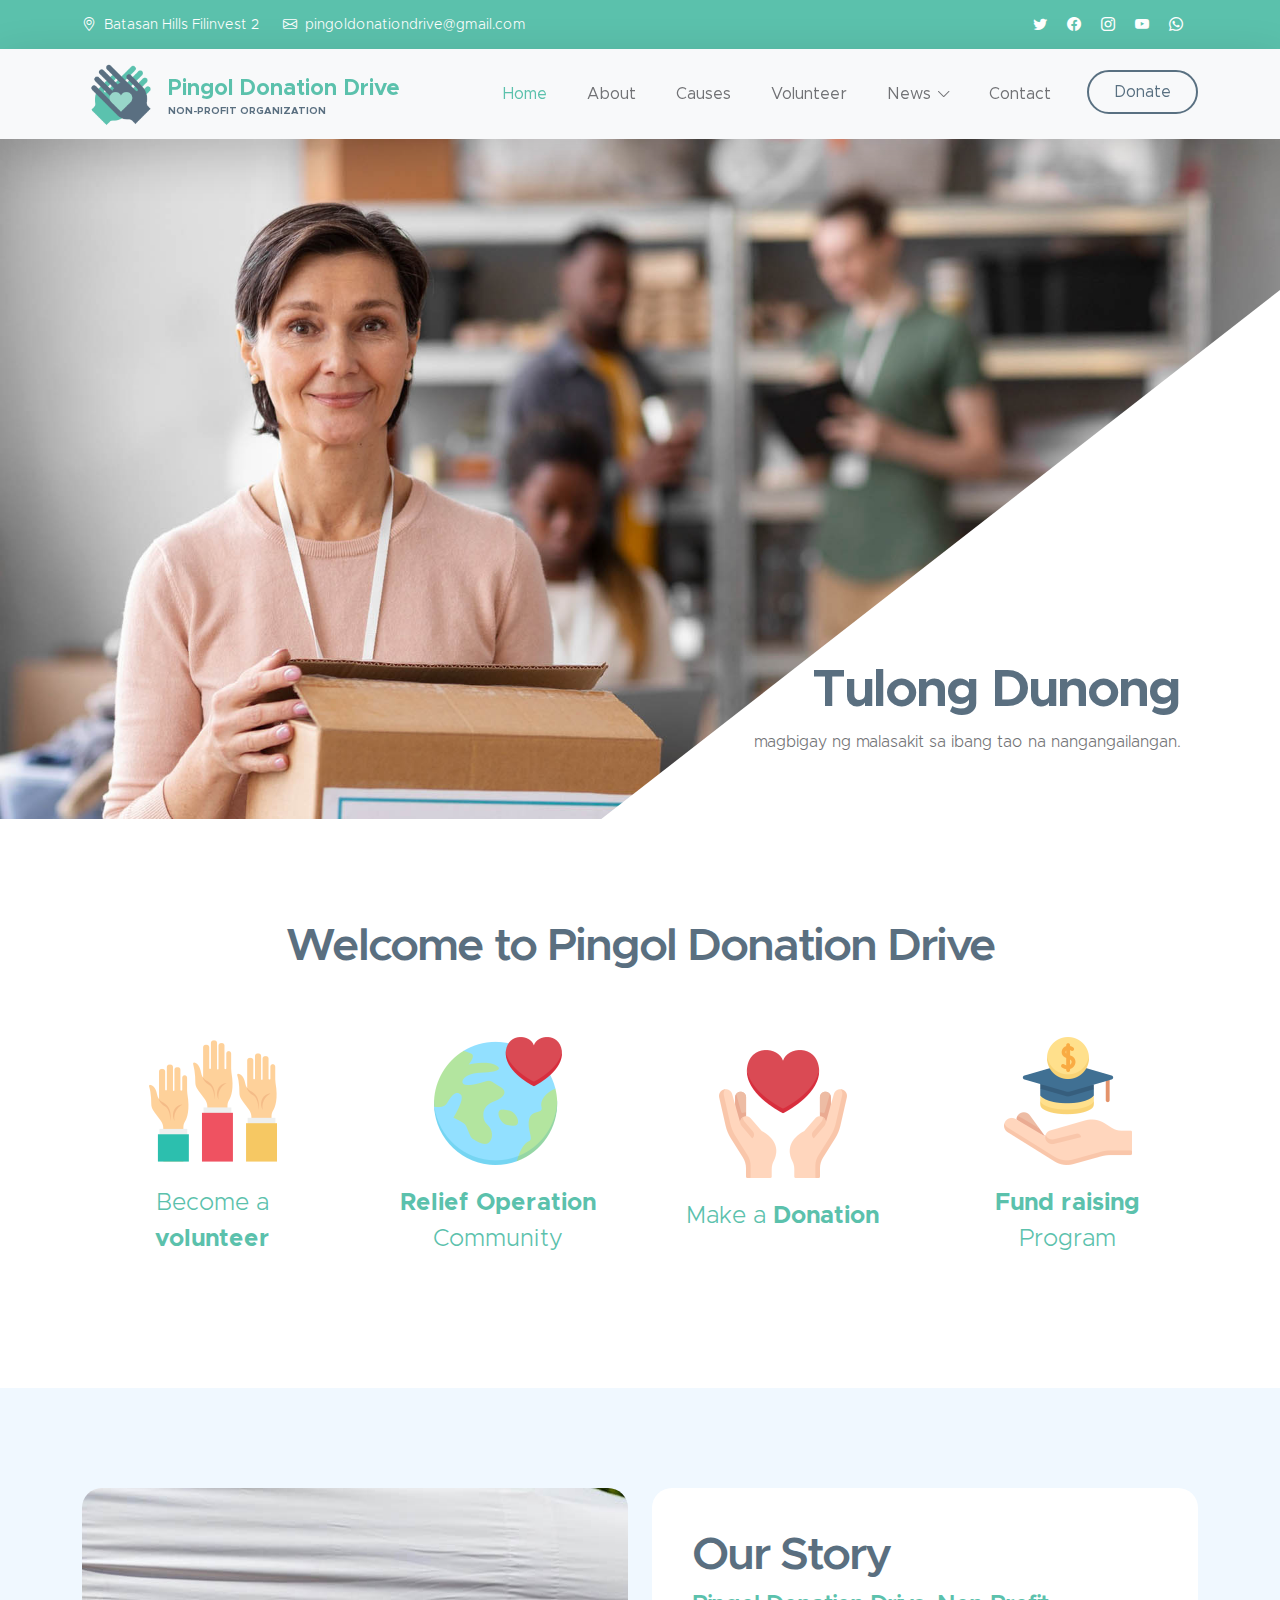
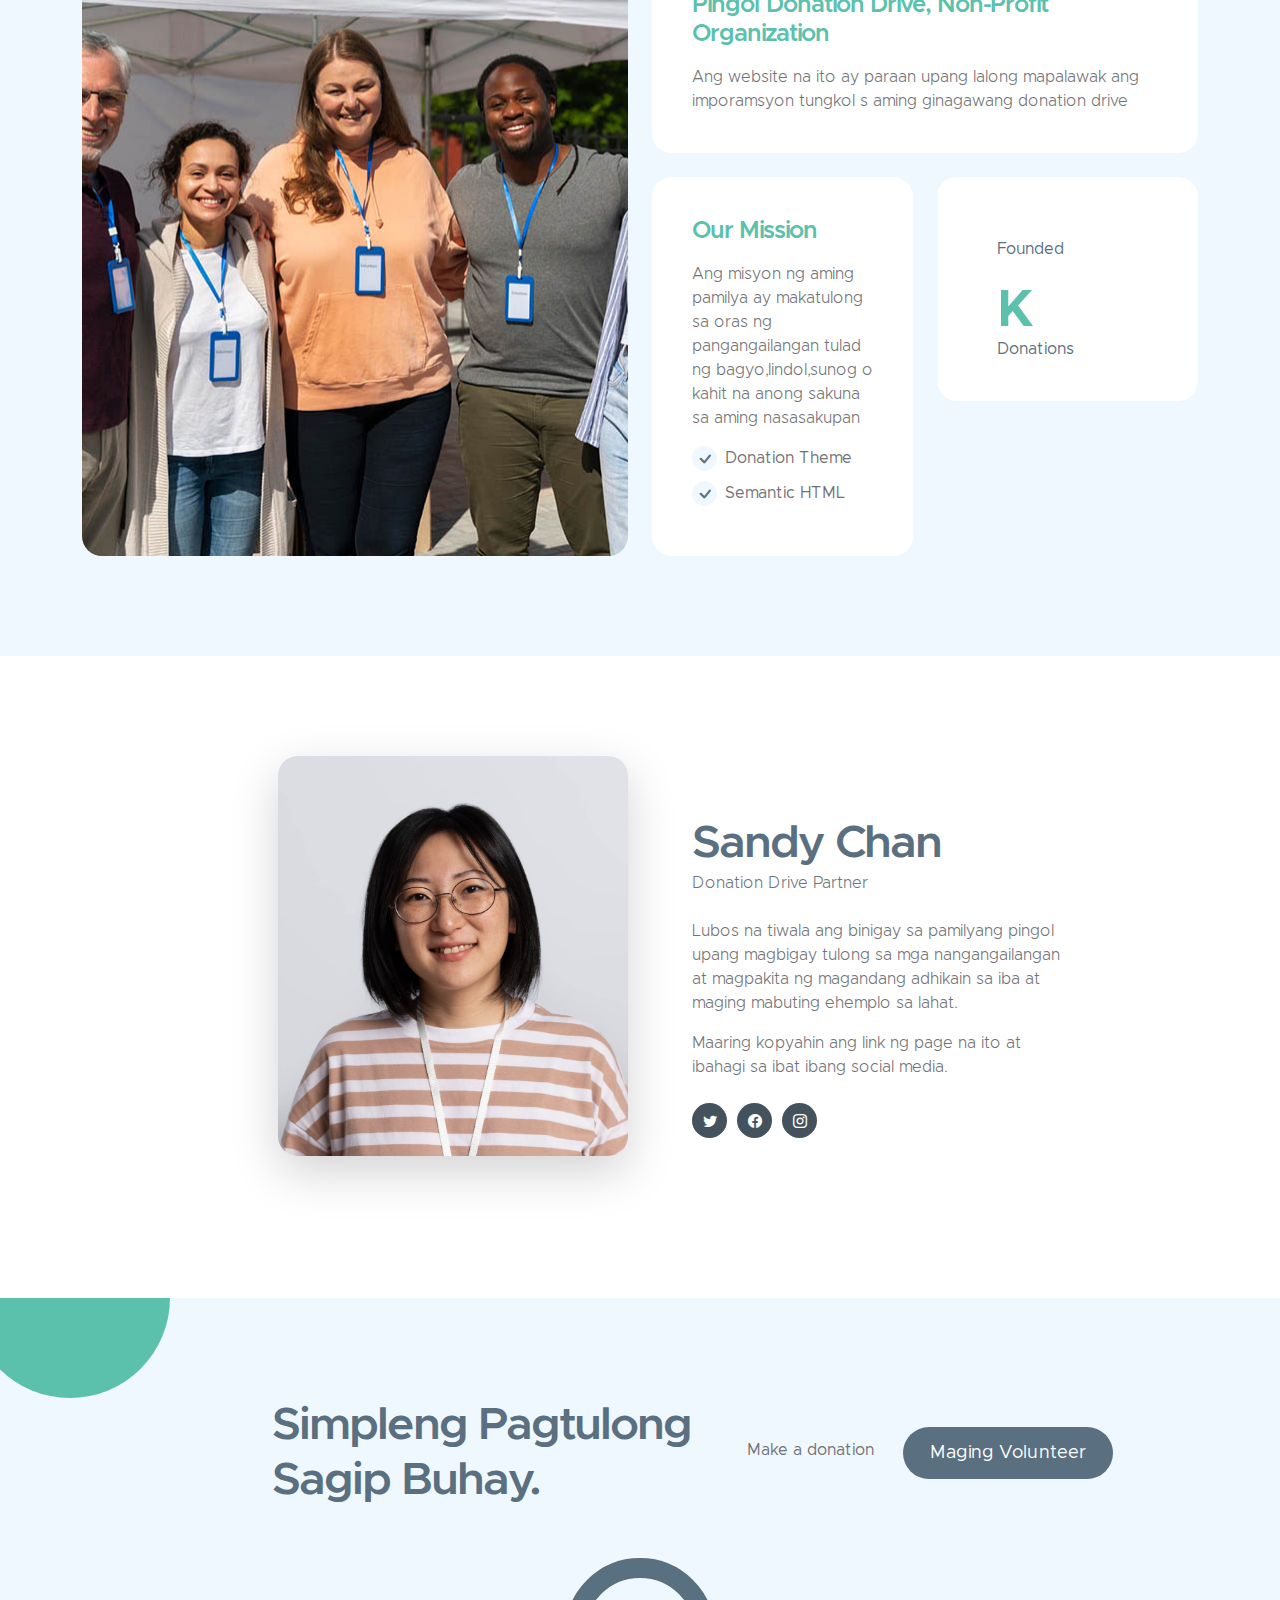
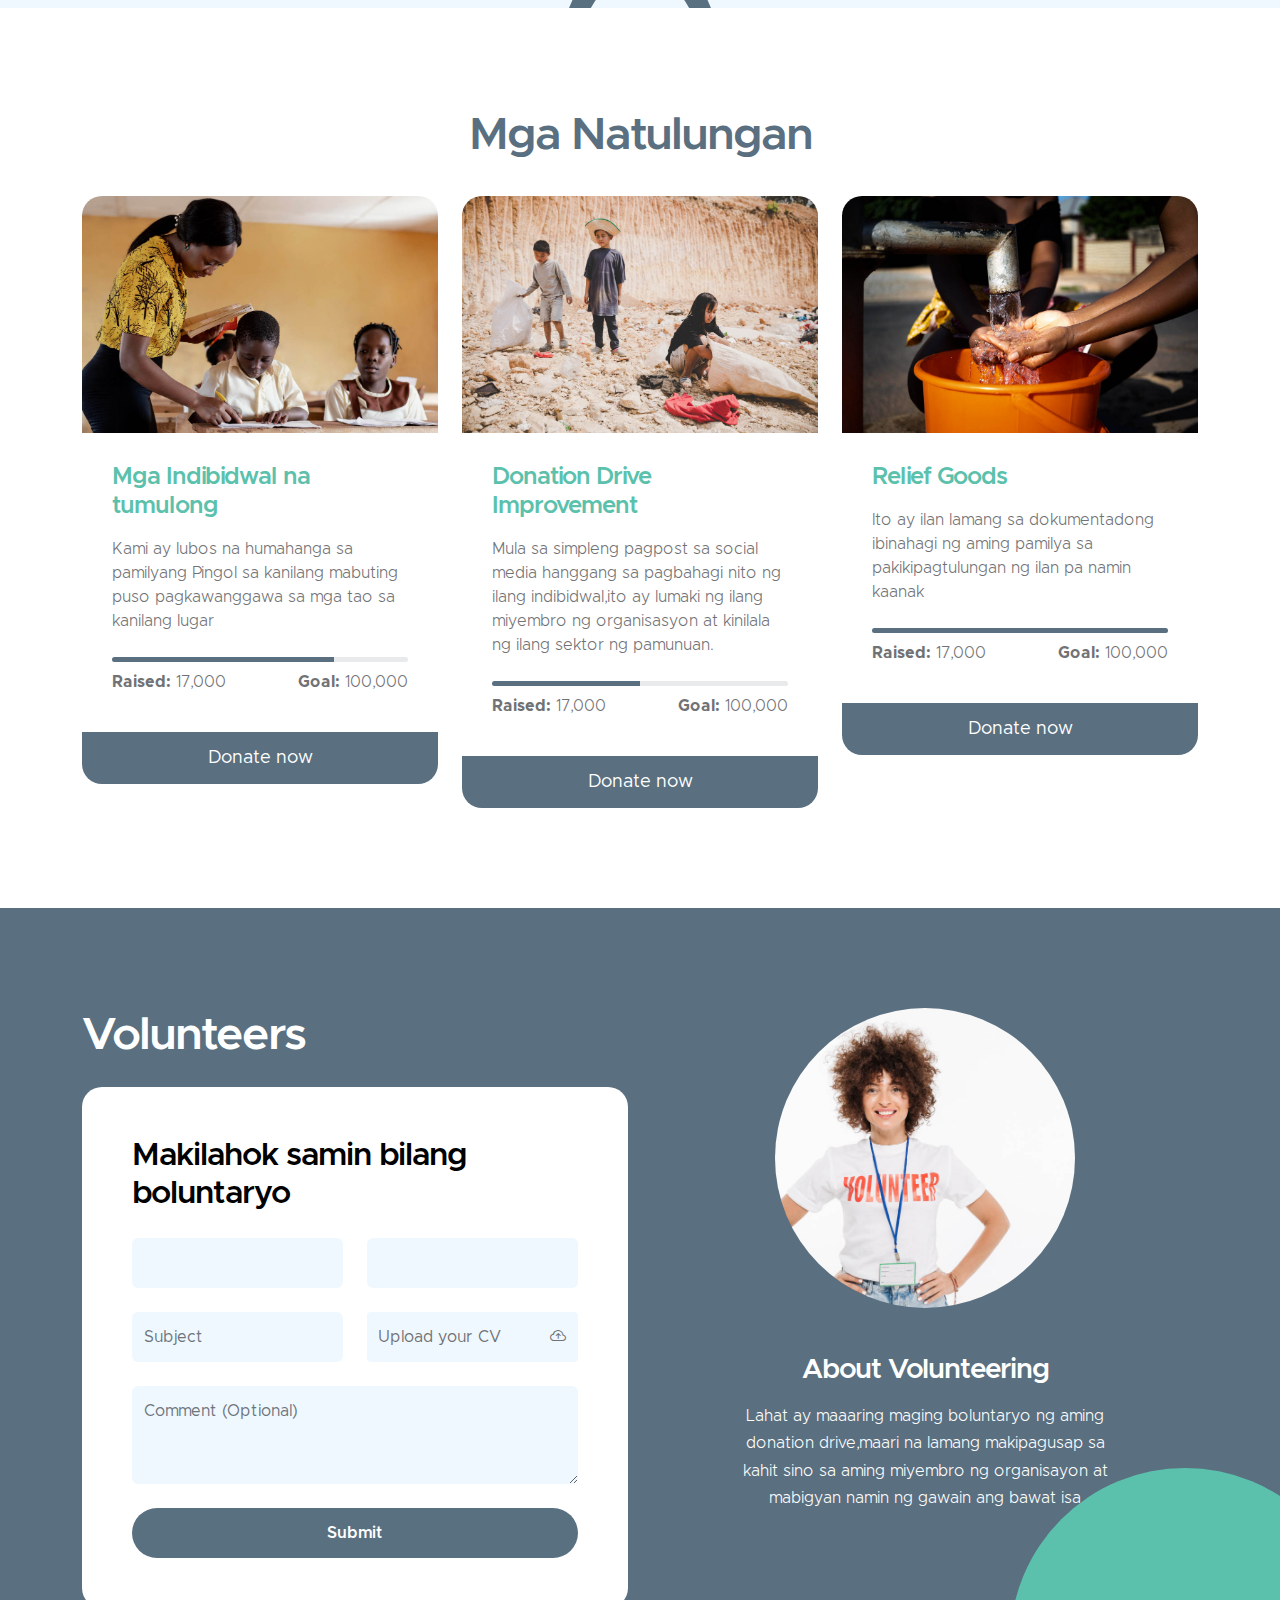
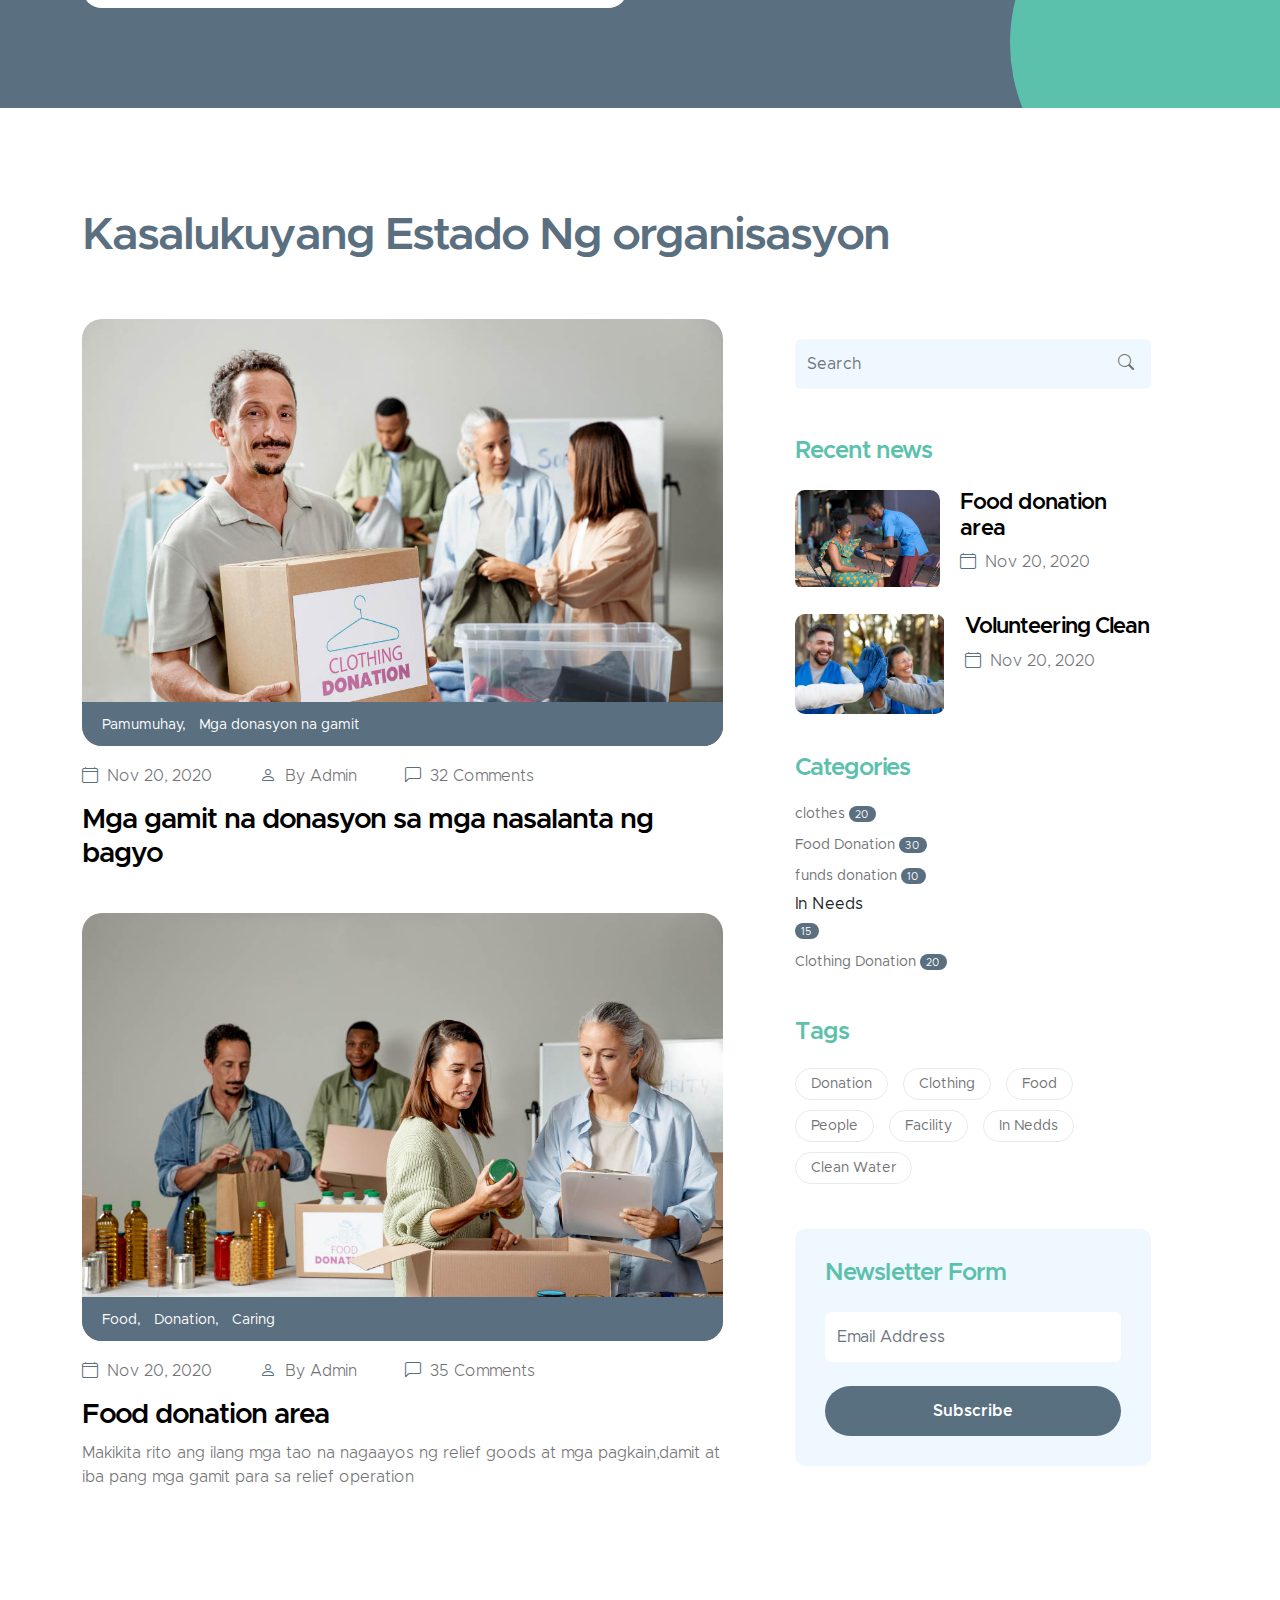
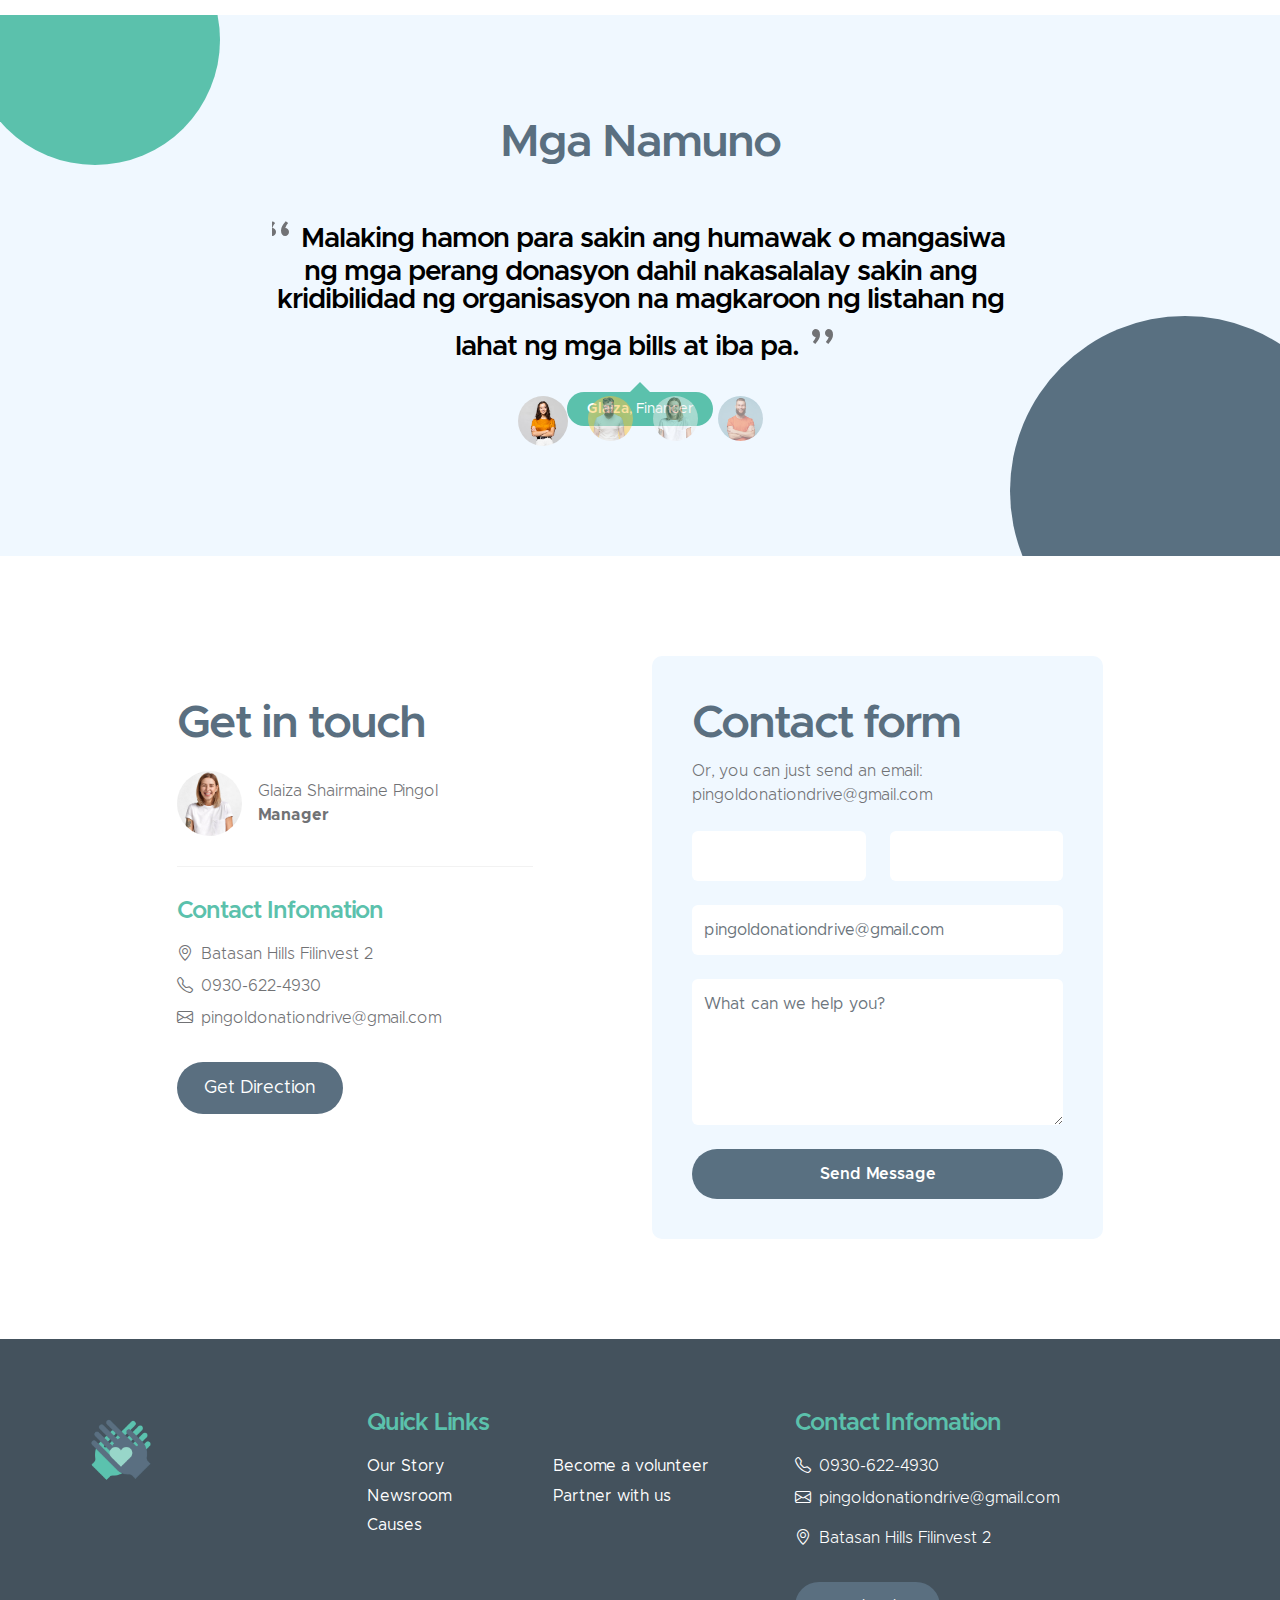
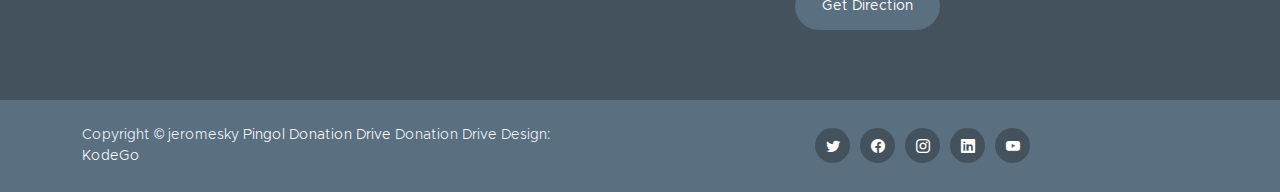
<file: index.html>
<!doctype html>
<html lang="en">
    <head>
        <meta charset="utf-8">
        <meta name="viewport" content="width=device-width, initial-scale=1">

        <meta name="description" content="">
        <meta name="author" content="">

        <title>Pingol Donation Drive- Free Bootstrap 5.2.2 CSS Template</title>

        <!-- CSS FILES -->        
        <link href="css/bootstrap.min.css" rel="stylesheet">

        <link href="css/bootstrap-icons.css" rel="stylesheet">

        <link href="css/pingol-donation-drive.css" rel="stylesheet">

    </head>
    
    <body id="section_1">

        <header class="site-header">
            <div class="container">
                <div class="row">
                    
                    <div class="col-lg-8 col-12 d-flex flex-wrap">
                        <p class="d-flex me-4 mb-0">
                            <i class="bi-geo-alt me-2"></i>
                            Batasan Hills Filinvest 2
                        </p>

                        <p class="d-flex mb-0">
                            <i class="bi-envelope me-2"></i>

                            <a href="pingoldonationdrive@gmail.com">
                                pingoldonationdrive@gmail.com
                            </a>
                        </p>
                    </div>

                    <div class="col-lg-3 col-12 ms-auto d-lg-block d-none">
                        <ul class="social-icon">
                            <li class="social-icon-item">
                                <a href="#" class="social-icon-link bi-twitter"></a>
                            </li>

                            <li class="social-icon-item">
                                <a href="#" class="social-icon-link bi-facebook"></a>
                            </li>

                            <li class="social-icon-item">
                                <a href="#" class="social-icon-link bi-instagram"></a>
                            </li>

                            <li class="social-icon-item">
                                <a href="#" class="social-icon-link bi-youtube"></a>
                            </li>

                            <li class="social-icon-item">
                                <a href="#" class="social-icon-link bi-whatsapp"></a>
                            </li>
                        </ul>
                    </div>

                </div>
            </div>
        </header>

        <nav class="navbar navbar-expand-lg bg-light shadow-lg">
            <div class="container">
                <a class="navbar-brand" href="index.html">
                    <img src="images/logo.png" class="logo img-fluid" alt="Pingol Donation Drive">
                    <span>Pingol Donation Drive
                        <small>Non-profit Organization</small>
                    </span>
                </a>

                <button class="navbar-toggler" type="button" data-bs-toggle="collapse" data-bs-target="#navbarNav" aria-controls="navbarNav" aria-expanded="false" aria-label="Toggle navigation">
                    <span class="navbar-toggler-icon"></span>
                </button>

                <div class="collapse navbar-collapse" id="navbarNav">
                    <ul class="navbar-nav ms-auto">
                        <li class="nav-item">
                            <a class="nav-link click-scroll" href="#top">Home</a>
                        </li>

                        <li class="nav-item">
                            <a class="nav-link click-scroll" href="#section_2">About</a>
                        </li>

                        <li class="nav-item">
                            <a class="nav-link click-scroll" href="#section_3">Causes</a>
                        </li>

                        <li class="nav-item">
                            <a class="nav-link click-scroll" href="#section_4">Volunteer</a>
                        </li>

                        <li class="nav-item dropdown">
                            <a class="nav-link click-scroll dropdown-toggle" href="#section_5" id="navbarLightDropdownMenuLink" role="button" data-bs-toggle="dropdown" aria-expanded="false">News</a>

                            <ul class="dropdown-menu dropdown-menu-light" aria-labelledby="navbarLightDropdownMenuLink">
                                <li><a class="dropdown-item" href="news.html">News Listing</a></li>

                                <li><a class="dropdown-item" href="news-detail.html">News Detail</a></li>
                            </ul>
                        </li>

                        <li class="nav-item">
                            <a class="nav-link click-scroll" href="#section_6">Contact</a>
                        </li>

                        <li class="nav-item ms-3">
                            <a class="nav-link custom-btn custom-border-btn btn" href="donate.html">Donate</a>
                        </li>
                    </ul>
                </div>
            </div>
        </nav>

        <main>

            <section class="hero-section hero-section-full-height">
                <div class="container-fluid">
                    <div class="row">

                        <div class="col-lg-12 col-12 p-0">
                            <div id="hero-slide" class="carousel carousel-fade slide" data-bs-ride="carousel">
                                <div class="carousel-inner">
                                    <div class="carousel-item active">
                                        <img src="images/slide/volunteer-helping-with-donation-box.jpg" class="carousel-image img-fluid" alt="...">
                                        
                                        <div class="carousel-caption d-flex flex-column justify-content-end">
                                            <h1>Tulong Dunong</h1>
                                            
                                            <p>magbigay ng malasakit sa ibang tao na nangangailangan.</p>
                                        </div>
                                    </div>

                                    <div class="carousel-item">
                                        <img src="images/slide/volunteer-selecting-organizing-clothes-donations-charity.jpg" class="carousel-image img-fluid" alt="...">
                                        
                                        <div class="carousel-caption d-flex flex-column justify-content-end">
                                            <h1>Kawanggawa</h1>
                                            
                                            <p>Makibahagi sa aming adhikain</p>
                                        </div>
                                    </div>

                                    <div class="carousel-item">
                                        <img src="images/slide/medium-shot-people-collecting-donations.jpg" class="carousel-image img-fluid" alt="...">
                                        
                                        <div class="carousel-caption d-flex flex-column justify-content-end">
                                            <h1>Pagpapakatao</h1>
                                            
                                            <p>Maaring makipag-ugnayan sa amin <br/> sa suporta na maaari nyong magawa</p>
                                        </div>
                                    </div>
                                </div>

                                <button class="carousel-control-prev" type="button" data-bs-target="#hero-slide" data-bs-slide="prev">
                                    <span class="carousel-control-prev-icon" aria-hidden="true"></span>
                                    <span class="visually-hidden">Previous</span>
                                </button>

                                <button class="carousel-control-next" type="button" data-bs-target="#hero-slide" data-bs-slide="next">
                                    <span class="carousel-control-next-icon" aria-hidden="true"></span>
                                    <span class="visually-hidden">Next</span>
                                </button>
                            </div>
                        </div>

                    </div>
                </div>
            </section>


            <section class="section-padding">
                <div class="container">
                    <div class="row">

                        <div class="col-lg-10 col-12 text-center mx-auto">
                            <h2 class="mb-5">Welcome to Pingol Donation Drive</h2>
                        </div>

                        <div class="col-lg-3 col-md-6 col-12 mb-4 mb-lg-0">
                            <div class="featured-block d-flex justify-content-center align-items-center">
                                <a href="donate.html" class="d-block">
                                    <img src="images/icons/hands.png" class="featured-block-image img-fluid" alt="">

                                    <p class="featured-block-text">Become a <strong>volunteer</strong></p>
                                </a>
                            </div>
                        </div>

                        <div class="col-lg-3 col-md-6 col-12 mb-4 mb-lg-0 mb-md-4">
                            <div class="featured-block d-flex justify-content-center align-items-center">
                                <a href="donate.html" class="d-block">
                                    <img src="images/icons/heart.png" class="featured-block-image img-fluid" alt="">

                                    <p class="featured-block-text"><strong>Relief Operation</strong> Community</p>
                                </a>
                            </div>
                        </div>

                        <div class="col-lg-3 col-md-6 col-12 mb-4 mb-lg-0 mb-md-4">
                            <div class="featured-block d-flex justify-content-center align-items-center">
                                <a href="donate.html" class="d-block">
                                    <img src="images/icons/receive.png" class="featured-block-image img-fluid" alt="">

                                    <p class="featured-block-text">Make a <strong>Donation</strong></p>
                                </a>
                            </div>
                        </div>

                        <div class="col-lg-3 col-md-6 col-12 mb-4 mb-lg-0">
                            <div class="featured-block d-flex justify-content-center align-items-center">
                                <a href="donate.html" class="d-block">
                                    <img src="images/icons/scholarship.png" class="featured-block-image img-fluid" alt="">

                                    <p class="featured-block-text"><strong>Fund raising</strong> Program</p>
                                </a>
                            </div>
                        </div>

                    </div>
                </div>
            </section>

            <section class="section-padding section-bg" id="section_2">
                <div class="container">
                    <div class="row">

                        <div class="col-lg-6 col-12 mb-5 mb-lg-0">
                            <img src="images/group-people-volunteering-foodbank-poor-people.jpg" class="custom-text-box-image img-fluid" alt="">
                        </div>

                        <div class="col-lg-6 col-12">
                            <div class="custom-text-box">
                                <h2 class="mb-2">Our Story</h2>

                                <h5 class="mb-3">Pingol Donation Drive, Non-Profit Organization</h5>

                                <p class="mb-0">Ang website na ito ay paraan upang lalong mapalawak ang imporamsyon tungkol s aming ginagawang donation drive</p>
                            </div>
                            
                            <div class="row">
                                <div class="col-lg-6 col-md-6 col-12">
                                    <div class="custom-text-box mb-lg-0">
                                        <h5 class="mb-3">Our Mission</h5>

                                        <p>Ang misyon ng aming pamilya ay makatulong sa oras ng pangangailangan tulad ng bagyo,lindol,sunog o kahit na anong sakuna sa aming nasasakupan</p>

                                        <ul class="custom-list mt-2">
                                            <li class="custom-list-item d-flex">
                                                <i class="bi-check custom-text-box-icon me-2"></i>
                                                Donation Theme
                                            </li>

                                            <li class="custom-list-item d-flex">
                                                <i class="bi-check custom-text-box-icon me-2"></i>
                                                Semantic HTML
                                            </li>
                                        </ul>
                                    </div>
                                </div>

                                <div class="col-lg-6 col-md-6 col-12">
                                    <div class="custom-text-box d-flex flex-wrap d-lg-block mb-lg-0">
                                        <div class="counter-thumb"> 
                                            <div class="d-flex">
                                                <span class="counter-number" data-from="1" data-to="2020" data-speed="1000"></span>
                                                <span class="counter-number-text"></span>
                                            </div>

                                            <span class="counter-text">Founded</span>
                                        </div> 

                                        <div class="counter-thumb mt-4"> 
                                            <div class="d-flex">
                                                <span class="counter-number" data-from="1" data-to="100" data-speed="1000"></span>
                                                <span class="counter-number-text">K</span>
                                            </div>

                                            <span class="counter-text">Donations</span>
                                        </div> 
                                    </div>
                                </div>
                            </div>
                        </div>

                    </div>
                </div>
            </section>


            <section class="about-section section-padding">
                <div class="container">
                    <div class="row">

                        <div class="col-lg-6 col-md-5 col-12">
                            <img src="images/portrait-volunteer-who-organized-donations-charity.jpg" class="about-image ms-lg-auto bg-light shadow-lg img-fluid" alt="">
                        </div>

                        <div class="col-lg-5 col-md-7 col-12">
                            <div class="custom-text-block">
                                <h2 class="mb-0">Sandy Chan</h2>

                                <p class="text-muted mb-lg-4 mb-md-4">Donation Drive Partner</p>

                                <p>Lubos na tiwala ang binigay sa pamilyang pingol upang magbigay tulong sa mga nangangailangan at magpakita ng magandang adhikain sa iba at maging mabuting ehemplo sa lahat.</p>

                                <p>Maaring kopyahin ang link ng page na ito at ibahagi sa ibat ibang social media.</p>

                                <ul class="social-icon mt-4">
                                    <li class="social-icon-item">
                                        <a href="#" class="social-icon-link bi-twitter"></a>
                                    </li>

                                    <li class="social-icon-item">
                                        <a href="#" class="social-icon-link bi-facebook"></a>
                                    </li>

                                    <li class="social-icon-item">
                                        <a href="#" class="social-icon-link bi-instagram"></a>
                                    </li>
                                </ul>
                            </div>
                        </div>

                    </div>
                </div>
            </section>

            <section class="cta-section section-padding section-bg">
                <div class="container">
                    <div class="row justify-content-center align-items-center">

                        <div class="col-lg-5 col-12 ms-auto">
                            <h2 class="mb-0">Simpleng Pagtulong <br> Sagip Buhay.</h2>
                        </div>

                        <div class="col-lg-5 col-12">
                            <a href="#" class="me-4">Make a donation</a>

                            <a href="#section_4" class="custom-btn btn smoothscroll">Maging Volunteer</a>
                        </div>

                    </div>
                </div>
            </section>


            <section class="section-padding" id="section_3">
                <div class="container">
                    <div class="row">

                        <div class="col-lg-12 col-12 text-center mb-4">
                            <h2>Mga Natulungan</h2>
                        </div>

                        <div class="col-lg-4 col-md-6 col-12 mb-4 mb-lg-0">
                            <div class="custom-block-wrap">
                                <img src="images/causes/group-african-kids-paying-attention-class.jpg" class="custom-block-image img-fluid" alt="">

                                <div class="custom-block">
                                    <div class="custom-block-body">
                                        <h5 class="mb-3">Mga Indibidwal na tumulong</h5>

                                        <p>Kami ay lubos na humahanga sa pamilyang Pingol sa kanilang mabuting puso pagkawanggawa sa mga tao sa kanilang lugar</p>

                                        <div class="progress mt-4">
                                            <div class="progress-bar w-75" role="progressbar" aria-valuenow="75" aria-valuemin="0" aria-valuemax="100"></div>
                                        </div>

                                        <div class="d-flex align-items-center my-2">
                                            <p class="mb-0">
                                                <strong>Raised:</strong>
                                                17,000
                                            </p>

                                            <p class="ms-auto mb-0">
                                                <strong>Goal:</strong>
                                                100,000
                                            </p>
                                        </div>
                                    </div>

                                    <a href="donate.html" class="custom-btn btn">Donate now</a>
                                </div>
                            </div>
                        </div>

                        <div class="col-lg-4 col-md-6 col-12 mb-4 mb-lg-0">
                            <div class="custom-block-wrap">
                                <img src="images/causes/poor-child-landfill-looks-forward-with-hope.jpg" class="custom-block-image img-fluid" alt="">

                                <div class="custom-block">
                                    <div class="custom-block-body">
                                        <h5 class="mb-3">Donation Drive Improvement</h5>

                                        <p>Mula sa simpleng pagpost sa social media hanggang sa pagbahagi nito ng ilang indibidwal,ito ay lumaki ng ilang miyembro ng organisasyon at kinilala ng ilang sektor ng pamunuan.</p>

                                        <div class="progress mt-4">
                                            <div class="progress-bar w-50" role="progressbar" aria-valuenow="50" aria-valuemin="0" aria-valuemax="100"></div>
                                        </div>

                                        <div class="d-flex align-items-center my-2">
                                            <p class="mb-0">
                                                <strong>Raised:</strong>
                                                17,000
                                            </p>

                                            <p class="ms-auto mb-0">
                                                <strong>Goal:</strong>
                                                100,000
                                            </p>
                                        </div>
                                    </div>

                                    <a href="donate.html" class="custom-btn btn">Donate now</a>
                                </div>
                            </div>
                        </div>

                        <div class="col-lg-4 col-md-6 col-12">
                            <div class="custom-block-wrap">
                                <img src="images/causes/african-woman-pouring-water-recipient-outdoors.jpg" class="custom-block-image img-fluid" alt="">

                                <div class="custom-block">
                                    <div class="custom-block-body">
                                        <h5 class="mb-3">Relief Goods</h5>

                                        <p>Ito ay ilan lamang sa dokumentadong ibinahagi ng aming pamilya sa pakikipagtulungan ng ilan pa namin kaanak</p>

                                        <div class="progress mt-4">
                                            <div class="progress-bar w-100" role="progressbar" aria-valuenow="100" aria-valuemin="0" aria-valuemax="100"></div>
                                        </div>

                                        <div class="d-flex align-items-center my-2">
                                            <p class="mb-0">
                                                <strong>Raised:</strong>
                                                17,000
                                            </p>

                                            <p class="ms-auto mb-0">
                                                <strong>Goal:</strong>
                                                100,000
                                            </p>
                                        </div>
                                    </div>

                                    <a href="donate.html" class="custom-btn btn">Donate now</a>
                                </div>
                            </div>
                        </div>

                    </div>
                </div>
            </section>

            <section class="volunteer-section section-padding" id="section_4">
                <div class="container">
                    <div class="row">

                        <div class="col-lg-6 col-12">
                            <h2 class="text-white mb-4">Volunteers</h2>

                            <form class="custom-form volunteer-form mb-5 mb-lg-0" action="#" method="post" role="form">
                                <h3 class="mb-4">Makilahok samin bilang boluntaryo</h3>

                                <div class="row">
                                    <div class="col-lg-6 col-12">
                                        <input type="text" name="volunteer-name" id="volunteer-name" class="form-control" placeholder="" required>
                                    </div>

                                    <div class="col-lg-6 col-12">    
                                        <input type="email" name="volunteer-email" id="volunteer-email" pattern="[^ @]*@[^ @]*" class="form-control" placeholder="" required>
                                    </div>

                                    <div class="col-lg-6 col-12">
                                        <input type="text" name="volunteer-subject" id="volunteer-subject" class="form-control" placeholder="Subject" required>
                                    </div>

                                    <div class="col-lg-6 col-12">
                                        <div class="input-group input-group-file">
                                            <input type="file" class="form-control" id="inputGroupFile02">
                                            
                                            <label class="input-group-text" for="inputGroupFile02">Upload your CV</label>

                                            <i class="bi-cloud-arrow-up ms-auto"></i>
                                        </div>
                                    </div>
                                </div>

                                <textarea name="volunteer-message" rows="3" class="form-control" id="volunteer-message" placeholder="Comment (Optional)"></textarea>

                                <button type="submit" class="form-control">Submit</button>
                            </form>
                        </div>

                        <div class="col-lg-6 col-12">
                            <img src="images/smiling-casual-woman-dressed-volunteer-t-shirt-with-badge.jpg" class="volunteer-image img-fluid" alt="">

                            <div class="custom-block-body text-center">
                                <h4 class="text-white mt-lg-3 mb-lg-3">About Volunteering</h4>

                                <p class="text-white">Lahat ay maaaring maging boluntaryo ng aming donation drive,maari na lamang makipagusap sa kahit sino sa aming miyembro ng organisayon at mabigyan namin ng gawain ang bawat isa</p>
                            </div>
                        </div>

                    </div>
                </div>
            </section>

            <section class="news-section section-padding" id="section_5">
                <div class="container">
                    <div class="row">

                        <div class="col-lg-12 col-12 mb-5">
                            <h2>Kasalukuyang Estado Ng organisasyon</h2>
                        </div>

                        <div class="col-lg-7 col-12">
                            <div class="news-block">
                                <div class="news-block-top">
                                    <a href="news-detail.html">
                                        <img src="images/news/medium-shot-volunteers-with-clothing-donations.jpg" class="news-image img-fluid" alt="">
                                    </a>

                                    <div class="news-category-block">
                                        <a href="#" class="category-block-link">
                                            Pamumuhay,
                                        </a>

                                        <a href="#" class="category-block-link">
                                            Mga donasyon na gamit
                                        </a>
                                    </div>
                                </div>

                                <div class="news-block-info">
                                    <div class="d-flex mt-2">
                                        <div class="news-block-date">
                                            <p>
                                                <i class="bi-calendar4 custom-icon me-1"></i>
                                                Nov 20, 2020
                                            </p>
                                        </div>

                                        <div class="news-block-author mx-5">
                                            <p>
                                                <i class="bi-person custom-icon me-1"></i>
                                                By Admin
                                            </p>
                                        </div>

                                        <div class="news-block-comment">
                                            <p>
                                                <i class="bi-chat-left custom-icon me-1"></i>
                                                32 Comments
                                            </p>
                                        </div>
                                    </div>

                                    <div class="news-block-title mb-2">
                                        <h4><a href="news-detail.html" class="news-block-title-link">Mga gamit na donasyon sa mga nasalanta ng bagyo</a></h4>
                                    </div>

                                    <div class="news-block-body">
                                        <p></p>
                                    </div>
                                </div>
                            </div>

                            <div class="news-block mt-3">
                                <div class="news-block-top">
                                    <a href="news-detail.html">
                                        <img src="images/news/medium-shot-people-collecting-foodstuff.jpg" class="news-image img-fluid" alt="">
                                    </a>

                                    <div class="news-category-block">
                                        <a href="#" class="category-block-link">
                                            Food,
                                        </a>

                                        <a href="#" class="category-block-link">
                                            Donation,
                                        </a>

                                        <a href="#" class="category-block-link">
                                            Caring
                                        </a>
                                    </div>
                                </div>

                                <div class="news-block-info">
                                    <div class="d-flex mt-2">
                                        <div class="news-block-date">
                                            <p>
                                                <i class="bi-calendar4 custom-icon me-1"></i>
                                                Nov 20, 2020
                                            </p>
                                        </div>

                                        <div class="news-block-author mx-5">
                                            <p>
                                                <i class="bi-person custom-icon me-1"></i>
                                                By Admin
                                            </p>
                                        </div>

                                        <div class="news-block-comment">
                                            <p>
                                                <i class="bi-chat-left custom-icon me-1"></i>
                                                35 Comments
                                            </p>
                                        </div>
                                    </div>

                                    <div class="news-block-title mb-2">
                                        <h4><a href="news-detail.html" class="news-block-title-link">Food donation area</a></h4>
                                    </div>

                                    <div class="news-block-body">
                                        <p>Makikita rito ang ilang mga tao na nagaayos ng relief goods at mga pagkain,damit at iba pang mga gamit para sa relief operation</div>
                                </div>
                            </div>
                        </div>

                        <div class="col-lg-4 col-12 mx-auto">
                            <form class="custom-form search-form" action="#" method="get" role="form">
                                <input name="search" type="search" class="form-control" id="search" placeholder="Search" aria-label="Search">

                                <button type="submit" class="form-control">
                                    <i class="bi-search"></i>
                                </button>
                            </form>

                            <h5 class="mt-5 mb-3">Recent news</h5>

                            <div class="news-block news-block-two-col d-flex mt-4">
                                <div class="news-block-two-col-image-wrap">
                                    <a href="news-detail.html">
                                        <img src="images/news/africa-humanitarian-aid-doctor.jpg" class="news-image img-fluid" alt="">
                                    </a>
                                </div>

                                <div class="news-block-two-col-info">
                                    <div class="news-block-title mb-2">
                                        <h6><a href="news-detail.html" class="news-block-title-link">Food donation area</a></h6>
                                    </div>

                                    <div class="news-block-date">
                                        <p>
                                            <i class="bi-calendar4 custom-icon me-1"></i>
                                            Nov 20, 2020
                                        </p>
                                    </div>
                                </div>
                            </div>

                            <div class="news-block news-block-two-col d-flex mt-4">
                                <div class="news-block-two-col-image-wrap">
                                    <a href="news-detail.html">
                                        <img src="images/news/close-up-happy-people-working-together.jpg" class="news-image img-fluid" alt="">
                                    </a>
                                </div>

                                <div class="news-block-two-col-info">
                                    <div class="news-block-title mb-2">
                                        <h6><a href="news-detail.html" class="news-block-title-link">Volunteering Clean</a></h6>
                                    </div>

                                    <div class="news-block-date">
                                        <p>
                                            <i class="bi-calendar4 custom-icon me-1"></i>
                                            Nov 20, 2020
                                        </p>
                                    </div>
                                </div>
                            </div>

                            <div class="category-block d-flex flex-column">
                                <h5 class="mb-3">Categories</h5>

                                <a href="#" class="category-block-link">
                                    clothes
                                    <span class="badge">20</span>
                                </a>

                                <a href="#" class="category-block-link">
                                    Food Donation
                                    <span class="badge">30</span>
                                </a>

                                <a href="#" class="category-block-link">
                                    funds donation
                                    <span class="badge">10</span>
                                </a>In Needs

                                <a href="#" class="category-block-link">
                                    
                                    <span class="badge">15</span>
                                </a>

                                <a href="#" class="category-block-link">
                                    Clothing Donation
                                    <span class="badge">20</span>
                                </a>
                            </div>

                            <div class="tags-block">
                                <h5 class="mb-3">Tags</h5>

                                <a href="#" class="tags-block-link">
                                    Donation
                                </a>

                                <a href="#" class="tags-block-link">
                                    Clothing
                                </a>

                                <a href="#" class="tags-block-link">
                                    Food
                                </a>

                                <a href="#" class="tags-block-link">
                                    People
                                </a>

                                <a href="#" class="tags-block-link">
                                    Facility
                                </a>

                                <a href="#" class="tags-block-link">
                                    In Nedds
                                </a>

                                <a href="#" class="tags-block-link">
                                    Clean Water
                                </a>
                            </div>

                            <form class="custom-form subscribe-form" action="#" method="get" role="form">
                                <h5 class="mb-4">Newsletter Form</h5>

                                <input type="email" name="subscribe-email" id="subscribe-email" pattern="[^ @]*@[^ @]*" class="form-control" placeholder="Email Address" required>

                                <div class="col-lg-12 col-12">
                                    <button type="submit" class="form-control">Subscribe</button>
                                </div>
                            </form>
                        </div>

                    </div>
                </div>
            </section>


            <section class="testimonial-section section-padding section-bg">
                <div class="container">
                    <div class="row">

                        <div class="col-lg-8 col-12 mx-auto">
                            <h2 class="mb-lg-3">Mga Namuno</h2>
                            
                                <div id="testimonial-carousel" class="carousel carousel-fade slide" data-bs-ride="carousel">

                                    <div class="carousel-inner">
                                        <div class="carousel-item active">
                                           <div class="carousel-caption">
                                                <h4 class="carousel-title">Malaking hamon para sakin ang humawak o mangasiwa ng mga perang donasyon dahil nakasalalay sakin ang kridibilidad ng organisasyon na magkaroon ng listahan ng lahat ng mga bills at iba pa.</h4>

                                                <small class="carousel-name"><span class="carousel-name-title">Glaiza</span>, Financer</small>
                                           </div>
                                        </div>

                                        <div class="carousel-item">
                                            <div class="carousel-caption">
                                                <h4 class="carousel-title">Masaya ako na nasimulan ko to,at marami agad nagtiwala sa akin at maraming salamat sa lahat ng sumuporta,asahan ninyo na patuloy ang aming tulong sa kahit anong sakuna.</h4>

                                                <small class="carousel-name"><span class="carousel-name-title">Earl</span>, Founder</small>
                                            </div>
                                        </div>

                                        <div class="carousel-item">
                                            <div class="carousel-caption">
                                                <h4 class="carousel-title">Bilang isang social media manager,pinapanatili ko ang integridad ng aming organisasyon at pinapalawak ko ang aming nasasakupan.</h4>

                                                <small class="carousel-name"><span class="carousel-name-title">Jerome</span>, Social Media Manager</small>
                                            </div>
                                        </div>

                                        <div class="carousel-item">
                                            <div class="carousel-caption">
                                                <h4 class="carousel-title">Ako lahat ang nangangasiwa sa lugar,sasakyan,mga tao,mat mga kailangan na gamit para sa relief Operation</h4>

                                                <small class="carousel-name"><span class="carousel-name-title">Analyn</span>, Facilitator</small>
                                           </div>
                                        </div>

                                          <ol class="carousel-indicators">
                                               <li data-bs-target="#testimonial-carousel" data-bs-slide-to="0" class="active">
                                                    <img src="images/avatar/portrait-beautiful-young-woman-standing-grey-wall.jpg" class="img-fluid rounded-circle avatar-image" alt="avatar">
                                               </li>

                                               <li data-bs-target="#testimonial-carousel" data-bs-slide-to="1" class="">
                                                    <img src="images/avatar/portrait-young-redhead-bearded-male.jpg" class="img-fluid rounded-circle avatar-image" alt="avatar">
                                               </li>

                                               <li data-bs-target="#testimonial-carousel" data-bs-slide-to="2" class="">
                                                    <img src="images/avatar/pretty-blonde-woman-wearing-white-t-shirt.jpg" class="img-fluid rounded-circle avatar-image" alt="avatar">
                                               </li>

                                               <li data-bs-target="#testimonial-carousel" data-bs-slide-to="3" class="">
                                                    <img src="images/avatar/studio-portrait-emotional-happy-funny.jpg" class="img-fluid rounded-circle avatar-image" alt="avatar">
                                               </li>
                                          </ol>

                                 </div>
                            </div>
                        </div>

                    </div>
                </div>
            </section>


            <section class="contact-section section-padding" id="section_6">
                <div class="container">
                    <div class="row">

                        <div class="col-lg-4 col-12 ms-auto mb-5 mb-lg-0">
                            <div class="contact-info-wrap">
                                <h2>Get in touch</h2>

                                <div class="contact-image-wrap d-flex flex-wrap">
                                    <img src="images/avatar/pretty-blonde-woman-wearing-white-t-shirt.jpg" class="img-fluid avatar-image" alt="">

                                    <div class="d-flex flex-column justify-content-center ms-3">
                                        <p class="mb-0">Glaiza Shairmaine Pingol</p>
                                        <p class="mb-0"><strong>Manager</strong></p>
                                    </div>
                                </div>

                                <div class="contact-info">
                                    <h5 class="mb-3">Contact Infomation</h5>

                                    <p class="d-flex mb-2">
                                        <i class="bi-geo-alt me-2"></i>
                                        Batasan Hills Filinvest 2
                                    </p>

                                    <p class="d-flex mb-2">
                                        <i class="bi-telephone me-2"></i>

                                        <a href="cel: 0930-622-4930">
                                            0930-622-4930
                                        </a>
                                    </p>

                                    <p class="d-flex">
                                        <i class="bi-envelope me-2"></i>

                                        <a href="pingoldonationdrive@gmail.com">
                                            pingoldonationdrive@gmail.com
                                        </a>
                                    </p>

                                    <a href="#" class="custom-btn btn mt-3">Get Direction</a>
                                </div>
                            </div>
                        </div>

                        <div class="col-lg-5 col-12 mx-auto">
                            <form class="custom-form contact-form" action="#" method="post" role="form">
                                <h2>Contact form</h2>

                                <p class="mb-4">Or, you can just send an email:
                                    <a href="#">pingoldonationdrive@gmail.com</a>
                                </p>
                                <div class="row">
                                    <div class="col-lg-6 col-md-6 col-12">
                                        <input type="text" name="first-name" id="first-name" class="form-control" placeholder="" required>
                                    </div>

                                    <div class="col-lg-6 col-md-6 col-12">
                                        <input type="text" name="last-name" id="last-name" class="form-control" placeholder="" required>
                                    </div>
                                </div>

                                <input type="email" name="email" id="email" pattern="[^ @]*@[^ @]*" class="form-control" placeholder="pingoldonationdrive@gmail.com" required>

                                <textarea name="message" rows="5" class="form-control" id="message" placeholder="What can we help you?"></textarea>

                                <button type="submit" class="form-control">Send Message</button>
                            </form>
                        </div>

                    </div>
                </div>
            </section>
        </main>

        <footer class="site-footer">
            <div class="container">
                <div class="row">
                    <div class="col-lg-3 col-12 mb-4">
                        <img src="images/logo.png" class="logo img-fluid" alt="">
                    </div>

                    <div class="col-lg-4 col-md-6 col-12 mb-4">
                        <h5 class="site-footer-title mb-3">Quick Links</h5>

                        <ul class="footer-menu">
                            <li class="footer-menu-item"><a href="#" class="footer-menu-link">Our Story</a></li>

                            <li class="footer-menu-item"><a href="#" class="footer-menu-link">Newsroom</a></li>

                            <li class="footer-menu-item"><a href="#" class="footer-menu-link">Causes</a></li>

                            <li class="footer-menu-item"><a href="#" class="footer-menu-link">Become a volunteer</a></li>

                            <li class="footer-menu-item"><a href="#" class="footer-menu-link">Partner with us</a></li>
                        </ul>
                    </div>

                    <div class="col-lg-4 col-md-6 col-12 mx-auto">
                        <h5 class="site-footer-title mb-3">Contact Infomation</h5>

                        <p class="text-white d-flex mb-2">
                            <i class="bi-telephone me-2"></i>

                            <a href="cel:0930-622-4930" class="site-footer-link">
                                0930-622-4930
                            </a>
                        </p>

                        <p class="text-white d-flex">
                            <i class="bi-envelope me-2"></i>

                            <a href="pingoldonationdrive@gmail.com" class="site-footer-link">
                                pingoldonationdrive@gmail.com                            </a>
                        </p>

                        <p class="text-white d-flex mt-3">
                            <i class="bi-geo-alt me-2"></i>
                            Batasan Hills Filinvest 2
                        </p>

                        <a href="#" class="custom-btn btn mt-3">Get Direction</a>
                    </div>
                </div>
            </div>

            <div class="site-footer-bottom">
                <div class="container">
                    <div class="row">

                        <div class="col-lg-6 col-md-7 col-12">
                            <p class="copyright-text mb-0">Copyright © jeromesky <a href="#">Pingol Donation Drive</a> Donation Drive 
                        	Design: <a href="https://kodego.instructure.com/login/canvas" target="_blank">KodeGo</a></p>
                        </div>
                        
                        <div class="col-lg-6 col-md-5 col-12 d-flex justify-content-center align-items-center mx-auto">
                            <ul class="social-icon">
                                <li class="social-icon-item">
                                    <a href="#" class="social-icon-link bi-twitter"></a>
                                </li>

                                <li class="social-icon-item">
                                    <a href="#" class="social-icon-link bi-facebook"></a>
                                </li>

                                <li class="social-icon-item">
                                    <a href="#" class="social-icon-link bi-instagram"></a>
                                </li>

                                <li class="social-icon-item">
                                    <a href="#" class="social-icon-link bi-linkedin"></a>
                                </li>

                                <li class="social-icon-item">
                                    <a href="https://youtube.com/KodeGo" class="social-icon-link bi-youtube"></a>
                                </li>
                            </ul>
                        </div>
                        
                    </div>
                </div>
            </div>
        </footer>

        <!-- JAVASCRIPT FILES -->
        <script src="js/jquery.min.js"></script>
        <script src="js/bootstrap.min.js"></script>
        <script src="js/jquery.sticky.js"></script>
        <script src="js/click-scroll.js"></script>
        <script src="js/counter.js"></script>
        <script src="js/custom.js"></script>

    </body>
</html>
</file>
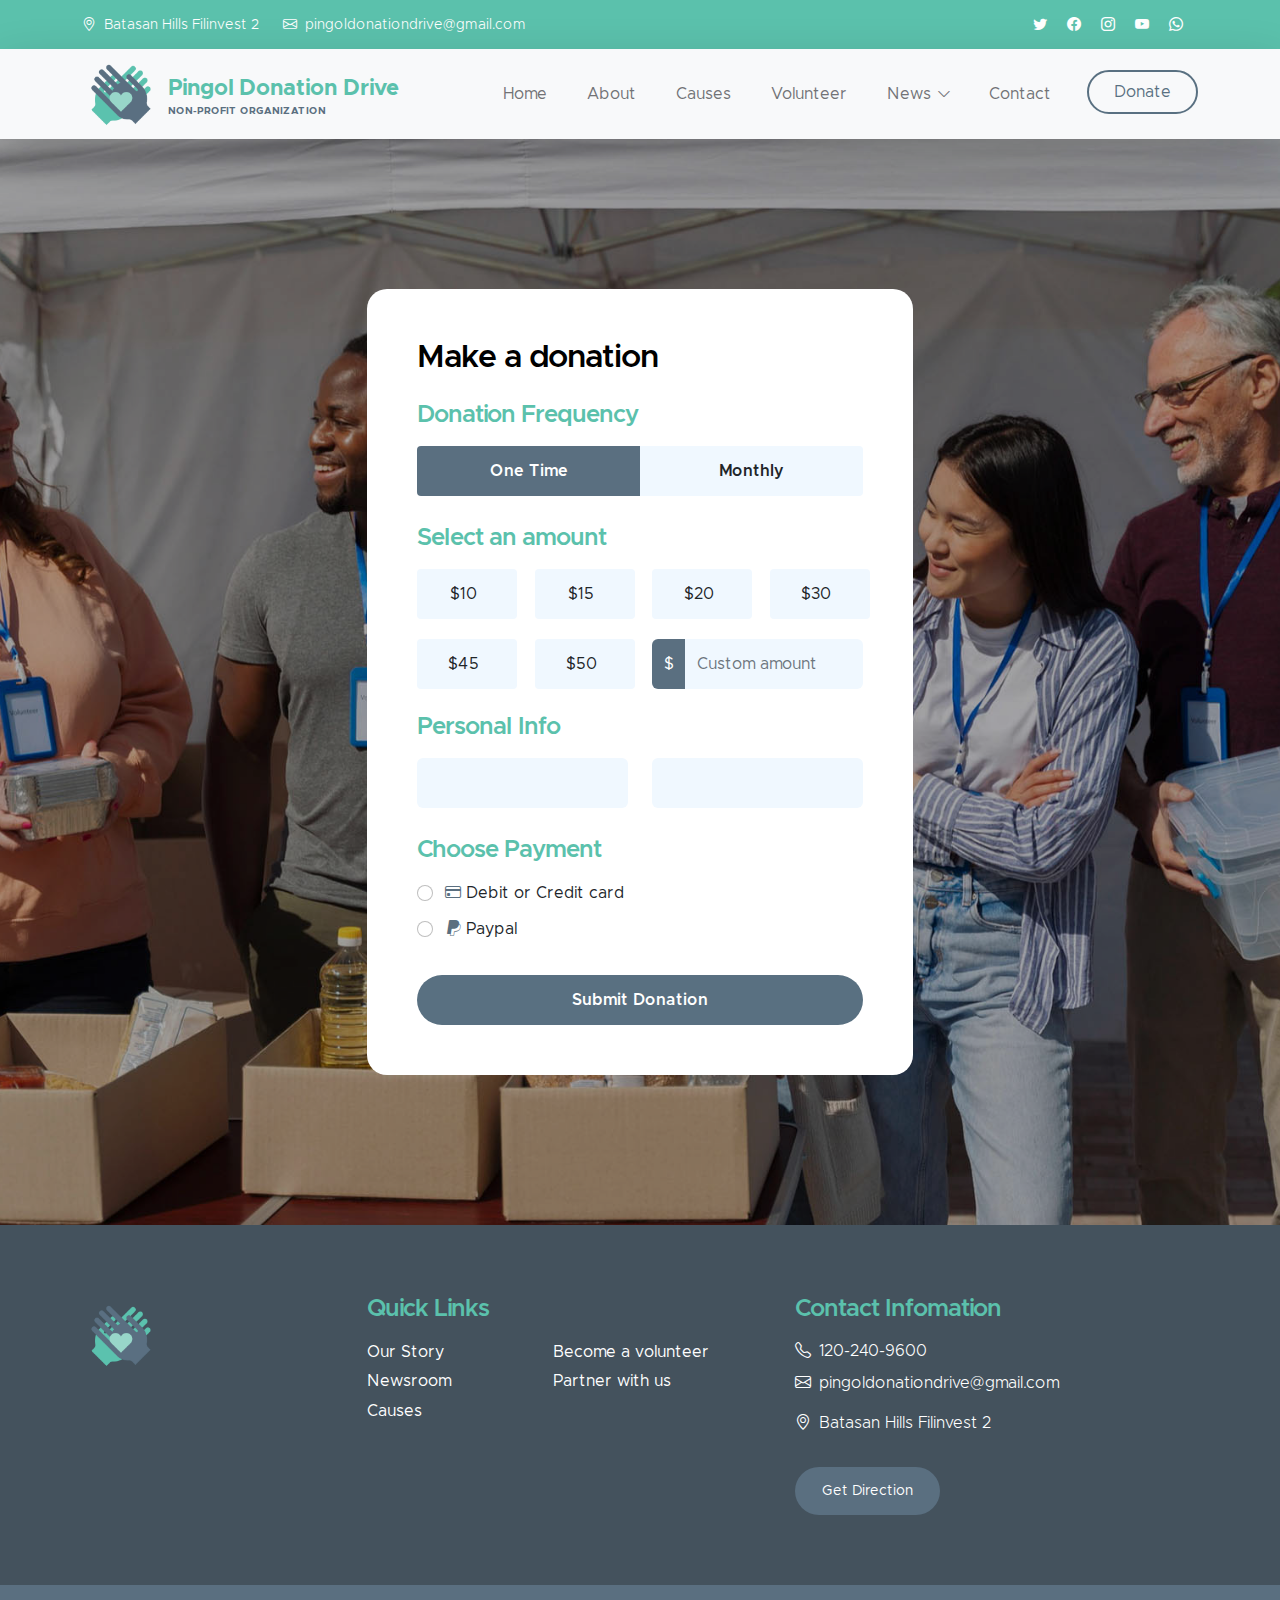
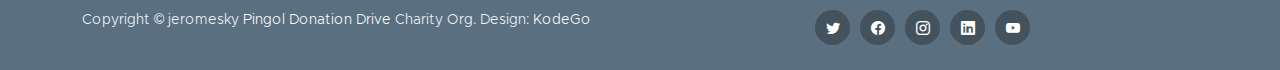
<file: donate.html>
<!doctype html>
<html lang="en">
    <head>
        <meta charset="utf-8">
        <meta name="viewport" content="width=device-width, initial-scale=1">

        <meta name="description" content="">
        <meta name="author" content="">

        <title>Pingol Donation Drive- Donation</title>

        <!-- CSS FILES -->        
        <link href="css/bootstrap.min.css" rel="stylesheet">

        <link href="css/bootstrap-icons.css" rel="stylesheet">

        <link href="css/pingol-donation-drive.css" rel="stylesheet">

    </head>
    
    <body>

        <header class="site-header">
            <div class="container">
                <div class="row">
                    
                    <div class="col-lg-8 col-12 d-flex flex-wrap">
                        <p class="d-flex me-4 mb-0">
                            <i class="bi-geo-alt me-2"></i>
                            Batasan Hills Filinvest 2
                        </p>

                        <p class="d-flex mb-0">
                            <i class="bi-envelope me-2"></i>

                            <a href="mailto:pingoldonationdrive@gmail.com">
                                pingoldonationdrive@gmail.com
                            </a>
                        </p>
                    </div>

                    <div class="col-lg-3 col-12 ms-auto d-lg-block d-none">
                        <ul class="social-icon">
                            <li class="social-icon-item">
                                <a href="#" class="social-icon-link bi-twitter"></a>
                            </li>

                            <li class="social-icon-item">
                                <a href="#" class="social-icon-link bi-facebook"></a>
                            </li>

                            <li class="social-icon-item">
                                <a href="#" class="social-icon-link bi-instagram"></a>
                            </li>

                            <li class="social-icon-item">
                                <a href="#" class="social-icon-link bi-youtube"></a>
                            </li>

                            <li class="social-icon-item">
                                <a href="#" class="social-icon-link bi-whatsapp"></a>
                            </li>
                        </ul>
                    </div>

                </div>
            </div>
        </header>

        <nav class="navbar navbar-expand-lg bg-light shadow-lg">
            <div class="container">
                <a class="navbar-brand" href="index.html">
                    <img src="images/logo.png" class="logo img-fluid" alt="">
                    <span>
                        Pingol Donation Drive
                        <small>Non-profit Organization</small>
                    </span>
                </a>

                <button class="navbar-toggler" type="button" data-bs-toggle="collapse" data-bs-target="#navbarNav" aria-controls="navbarNav" aria-expanded="false" aria-label="Toggle navigation">
                    <span class="navbar-toggler-icon"></span>
                </button>

                <div class="collapse navbar-collapse" id="navbarNav">
                    <ul class="navbar-nav ms-auto">
                        <li class="nav-item">
                            <a class="nav-link click-scroll" href="index.html#section_1">Home</a>
                        </li>

                        <li class="nav-item">
                            <a class="nav-link click-scroll" href="index.html#section_2">About</a>
                        </li>

                        <li class="nav-item">
                            <a class="nav-link click-scroll" href="index.html#section_3">Causes</a>
                        </li>

                        <li class="nav-item">
                            <a class="nav-link click-scroll" href="index.html#section_4">Volunteer</a>
                        </li>

                        <li class="nav-item dropdown">
                            <a class="nav-link click-scroll dropdown-toggle" href="index.html#section_5" id="navbarLightDropdownMenuLink" role="button" data-bs-toggle="dropdown" aria-expanded="false">News</a>

                            <ul class="dropdown-menu dropdown-menu-light" aria-labelledby="navbarLightDropdownMenuLink">
                                <li><a class="dropdown-item" href="news.html">News Listing</a></li>

                                <li><a class="dropdown-item" href="news-detail.html">News Detail</a></li>
                            </ul>
                        </li>

                        <li class="nav-item">
                            <a class="nav-link click-scroll" href="index.html#section_6">Contact</a>
                        </li>

                        <li class="nav-item ms-3">
                            <a class="nav-link custom-btn custom-border-btn btn" href="donate.html">Donate</a>
                        </li>
                    </ul>
                </div>
            </div>
        </nav>

        <main>

            <section class="donate-section">
                <div class="section-overlay"></div>
                <div class="container">
                    <div class="row">

                        <div class="col-lg-6 col-12 mx-auto">
                            <form class="custom-form donate-form" action="#" method="get" role="form">
                                <h3 class="mb-4">Make a donation</h3>

                                <div class="row">
                                    <div class="col-lg-12 col-12">
                                        <h5 class="mb-3">Donation Frequency</h5>
                                    </div>

                                    <div class="col-lg-6 col-6 form-check-group form-check-group-donation-frequency">
                                        <div class="form-check form-check-radio">
                                            <input class="form-check-input" type="radio" name="DonationFrequency" id="DonationFrequencyOne" checked>
                                            
                                            <label class="form-check-label" for="DonationFrequencyOne">
                                                One Time
                                            </label>
                                        </div>
                                    </div>

                                    <div class="col-lg-6 col-6 form-check-group form-check-group-donation-frequency">
                                        <div class="form-check form-check-radio">
                                            <input class="form-check-input" type="radio" name="DonationFrequency" id="DonationFrequencyMonthly">
                                            
                                            <label class="form-check-label" for="DonationFrequencyMonthly">
                                                Monthly
                                            </label>
                                        </div>
                                    </div>

                                    <div class="col-lg-12 col-12">
                                        <h5 class="mt-2 mb-3">Select an amount</h5>
                                    </div>

                                    <div class="col-lg-3 col-md-6 col-6 form-check-group">
                                        <div class="form-check form-check-radio">
                                            <input class="form-check-input" type="radio" name="flexRadioDefault" id="flexRadioDefault1">
                                            <label class="form-check-label" for="flexRadioDefault1">
                                                $10
                                            </label>
                                        </div>
                                    </div>

                                    <div class="col-lg-3 col-md-6 col-6 form-check-group">
                                        <div class="form-check form-check-radio">
                                            <input class="form-check-input" type="radio" name="flexRadioDefault" id="flexRadioDefault2">
                                            <label class="form-check-label" for="flexRadioDefault2">
                                                $15
                                            </label>
                                        </div>
                                    </div>

                                    <div class="col-lg-3 col-md-6 col-6 form-check-group">
                                        <div class="form-check form-check-radio">
                                            <input class="form-check-input" type="radio" name="flexRadioDefault" id="flexRadioDefault3">
                                            <label class="form-check-label" for="flexRadioDefault3">
                                                $20
                                            </label>
                                        </div>
                                    </div>

                                    <div class="col-lg-3 col-md-6 col-6 form-check-group">
                                        <div class="form-check form-check-radio">
                                            <input class="form-check-input" type="radio" name="flexRadioDefault" id="flexRadioDefault4">
                                            <label class="form-check-label" for="flexRadioDefault4">
                                                $30
                                            </label>
                                        </div>
                                    </div>

                                    <div class="col-lg-3 col-md-6 col-6 form-check-group">
                                        <div class="form-check form-check-radio">
                                            <input class="form-check-input" type="radio" name="flexRadioDefault" id="flexRadioDefault5">
                                            <label class="form-check-label" for="flexRadioDefault5">
                                                $45
                                            </label>
                                        </div>
                                    </div>

                                    <div class="col-lg-3 col-md-6 col-6 form-check-group">
                                        <div class="form-check form-check-radio">
                                            <input class="form-check-input" type="radio" name="flexRadioDefault" id="flexRadioDefault6">
                                            <label class="form-check-label" for="flexRadioDefault6">
                                                $50
                                            </label>
                                        </div>
                                    </div>

                                    <div class="col-lg-6 col-12 form-check-group">
                                        <div class="input-group">
                                            <span class="input-group-text" id="basic-addon1">$</span>
                                            
                                            <input type="text" class="form-control" placeholder="Custom amount" aria-label="Username" aria-describedby="basic-addon1">
                                        </div>
                                    </div>

                                    <div class="col-lg-12 col-12">
                                        <h5 class="mt-1">Personal Info</h5>
                                    </div>

                                    <div class="col-lg-6 col-12 mt-2">
                                        <input type="text" name="donation-name" id="donation-name" class="form-control" placeholder="" required>
                                    </div>

                                    <div class="col-lg-6 col-12 mt-2">
                                        <input type="email" name="donation-email" id="donation-email" pattern="[^ @]*@[^ @]*" class="form-control" placeholder="" required>
                                    </div>

                                    <div class="col-lg-12 col-12">
                                        <h5 class="mt-4 pt-1">Choose Payment</h5>
                                    </div>

                                    <div class="col-lg-12 col-12 mt-2">
                                        <div class="form-check">
                                            <input class="form-check-input" type="radio" name="DonationPayment" id="flexRadioDefault9">
                                            <label class="form-check-label" for="flexRadioDefault9">
                                                <i class="bi-credit-card custom-icon ms-1"></i>
                                                Debit or Credit card
                                            </label>
                                        </div>

                                        <div class="form-check">
                                            <input class="form-check-input" type="radio" name="DonationPayment" id="flexRadioDefault10">
                                            <label class="form-check-label" for="flexRadioDefault10">
                                                <i class="bi-paypal custom-icon ms-1"></i>
                                                Paypal
                                            </label>
                                        </div>

                                        <button type="submit" class="form-control mt-4">Submit Donation</button>
                                    </div>
                                </div>
                            </form>
                        </div>

                    </div>
                </div>
            </section>
        </main>

        <footer class="site-footer">
            <div class="container">
                <div class="row">
                    <div class="col-lg-3 col-12 mb-4">
                        <img src="images/logo.png" class="logo img-fluid" alt="">
                    </div>

                    <div class="col-lg-4 col-md-6 col-12 mb-4">
                        <h5 class="site-footer-title mb-3">Quick Links</h5>

                        <ul class="footer-menu">
                            <li class="footer-menu-item"><a href="#" class="footer-menu-link">Our Story</a></li>

                            <li class="footer-menu-item"><a href="#" class="footer-menu-link">Newsroom</a></li>

                            <li class="footer-menu-item"><a href="#" class="footer-menu-link">Causes</a></li>

                            <li class="footer-menu-item"><a href="#" class="footer-menu-link">Become a volunteer</a></li>

                            <li class="footer-menu-item"><a href="#" class="footer-menu-link">Partner with us</a></li>
                        </ul>
                    </div>

                    <div class="col-lg-4 col-md-6 col-12 mx-auto">
                        <h5 class="site-footer-title mb-3">Contact Infomation</h5>

                        <p class="text-white d-flex mb-2">
                            <i class="bi-telephone me-2"></i>

                            <a href="tel: 120-240-9600" class="site-footer-link">
                                120-240-9600
                            </a>
                        </p>

                        <p class="text-white d-flex">
                            <i class="bi-envelope me-2"></i>

                            <a href="mailto:donate@charity.org" class="site-footer-link">
                                pingoldonationdrive@gmail.com                            </a>
                        </p>

                        <p class="text-white d-flex mt-3">
                            <i class="bi-geo-alt me-2"></i>
                            Batasan Hills Filinvest 2
                        </p>

                        <a href="#" class="custom-btn btn mt-3">Get Direction</a>
                    </div>
                </div>
            </div>

            <div class="site-footer-bottom">
                <div class="container">
                    <div class="row">

                        <div class="col-lg-6 col-md-7 col-12">
                            <p class="copyright-text mb-0">Copyright © jeromesky <a href="#">Pingol Donation Drive</a> Charity Org.
                        	Design: <a href="https://kodego.instructure.com/login/canvas" target="_blank">KodeGo</a></p>
                        </div>
                        
                        <div class="col-lg-6 col-md-5 col-12 d-flex justify-content-center align-items-center mx-auto">
                            <ul class="social-icon">
                                <li class="social-icon-item">
                                    <a href="#" class="social-icon-link bi-twitter"></a>
                                </li>

                                <li class="social-icon-item">
                                    <a href="#" class="social-icon-link bi-facebook"></a>
                                </li>

                                <li class="social-icon-item">
                                    <a href="#" class="social-icon-link bi-instagram"></a>
                                </li>

                                <li class="social-icon-item">
                                    <a href="#" class="social-icon-link bi-linkedin"></a>
                                </li>

                                <li class="social-icon-item">
                                    <a href="https://youtube.com/KodeGo" class="social-icon-link bi-youtube"></a>
                                </li>
                            </ul>
                        </div>
                        
                    </div>
                </div>
            </div>
        </footer>

        <!-- JAVASCRIPT FILES -->
        <script src="js/jquery.min.js"></script>
        <script src="js/bootstrap.min.js"></script>
        <script src="js/jquery.sticky.js"></script>
        <script src="js/counter.js"></script>
        <script src="js/custom.js"></script>

    </body>
</html>
</file>
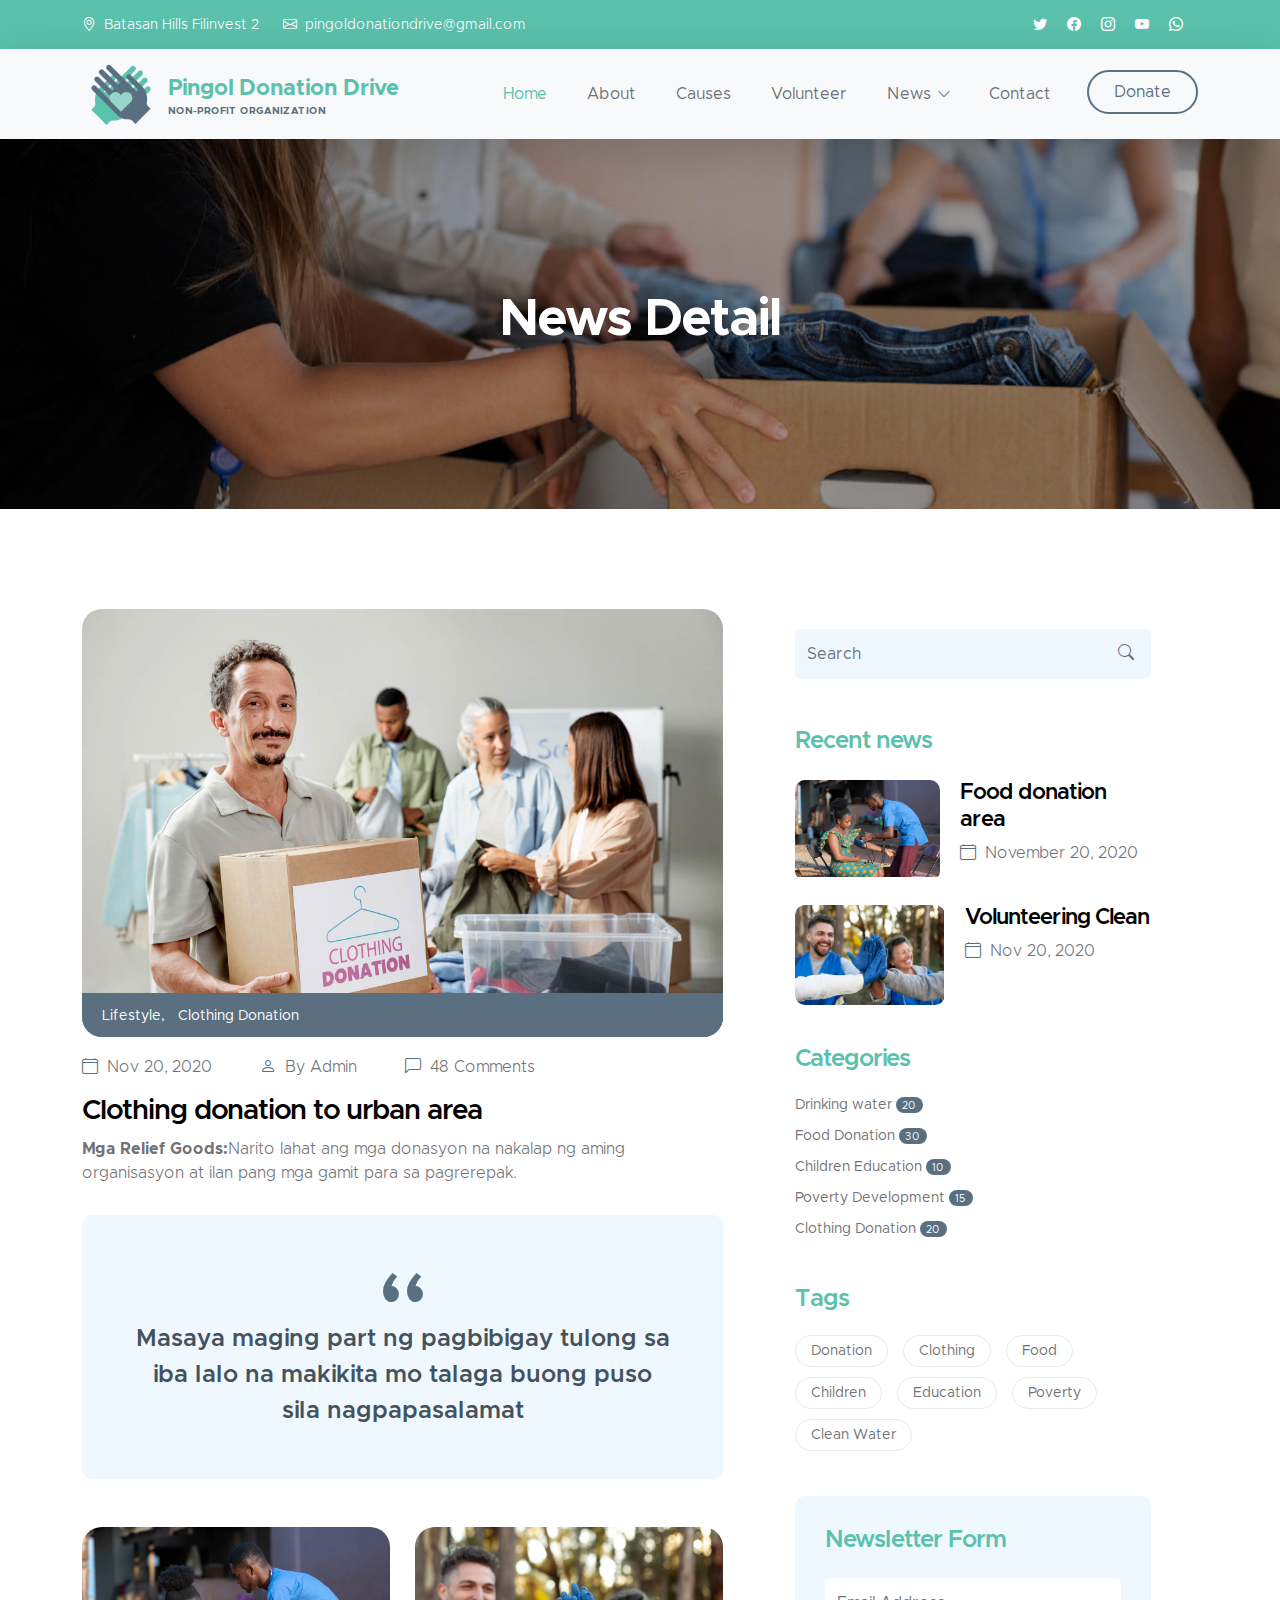
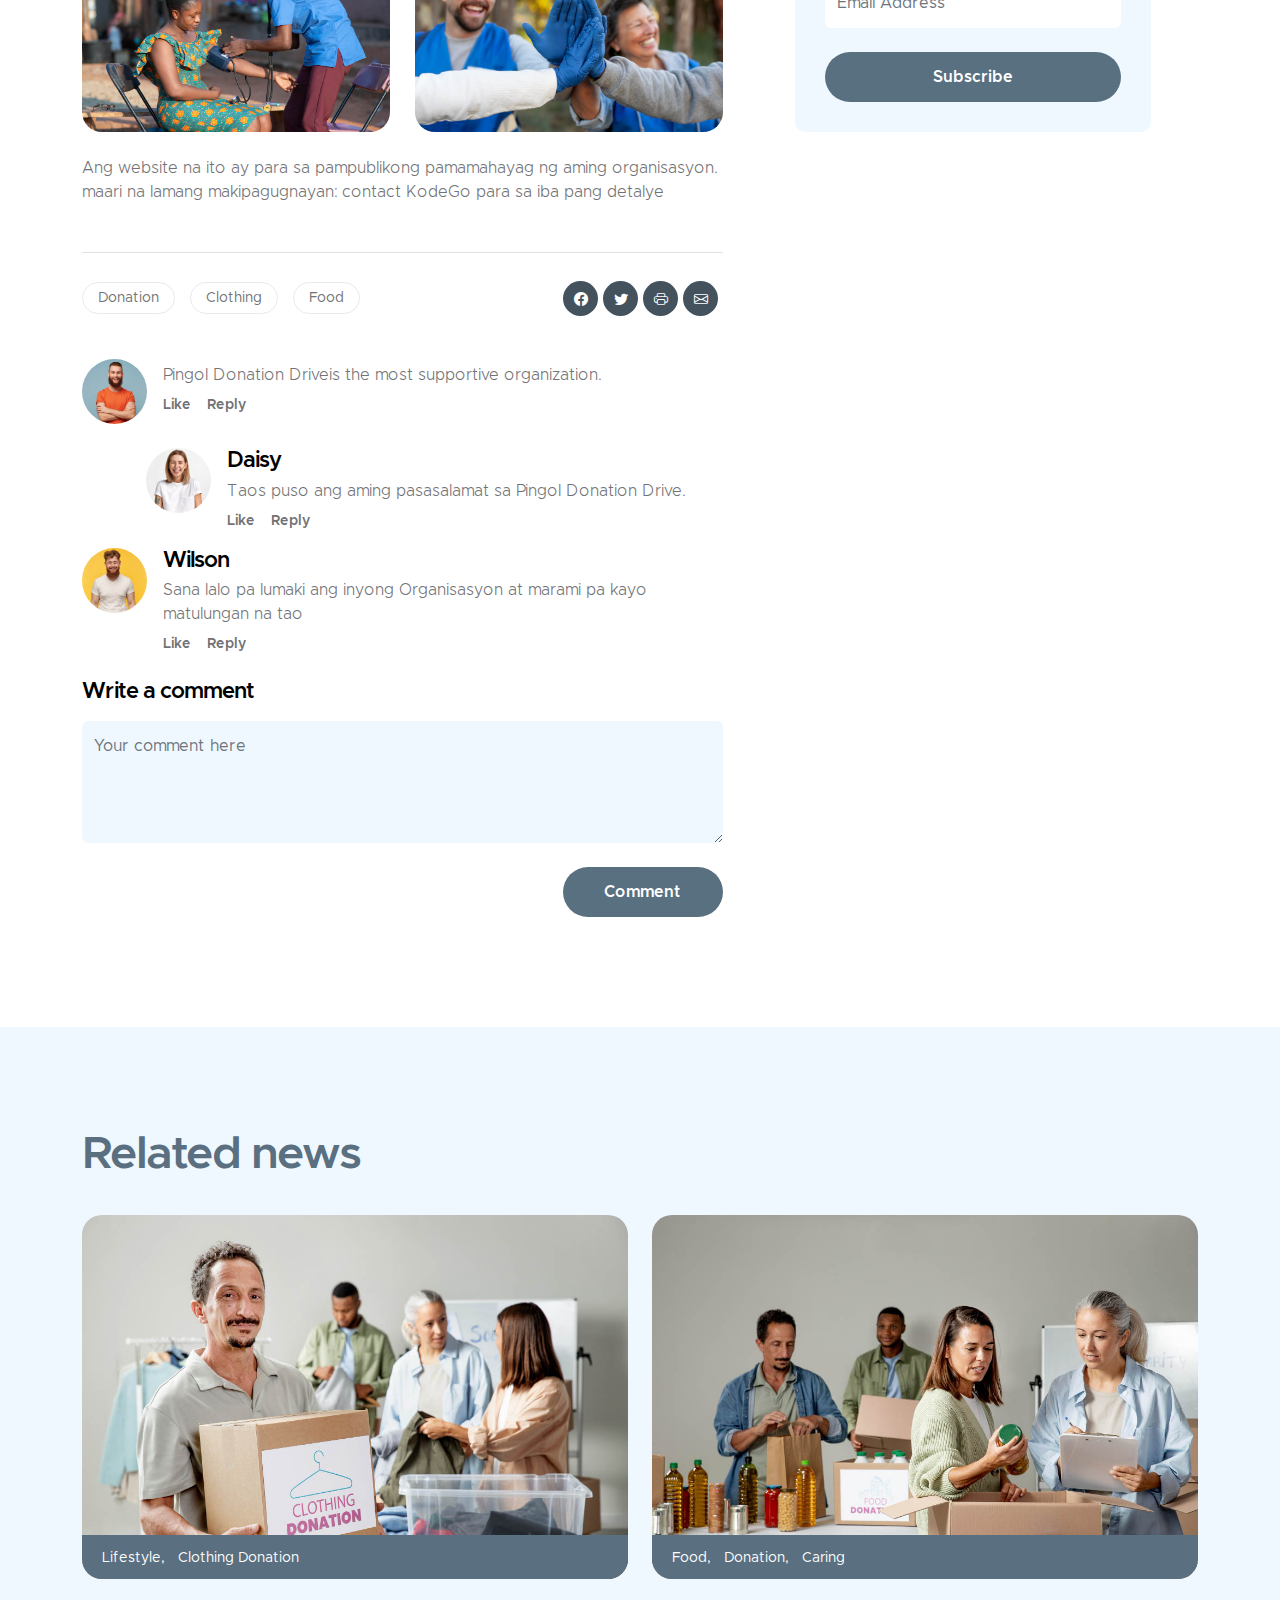
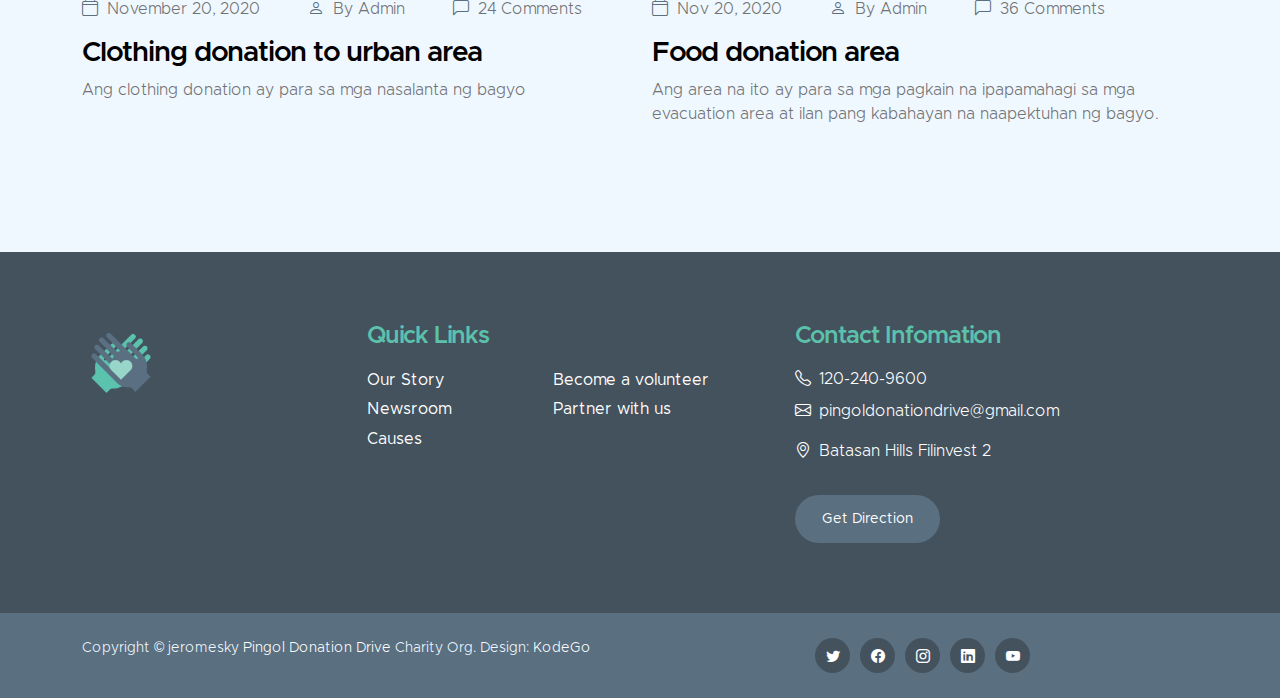
<file: news-detail.html>
<!doctype html>
<html lang="en">
    <head>
        <meta charset="utf-8">
        <meta name="viewport" content="width=device-width, initial-scale=1">

        <meta name="description" content="">
        <meta name="author" content="">

        <title>Pingol Donation Drive- News Detail</title>

        <!-- CSS FILES -->        
        <link href="css/bootstrap.min.css" rel="stylesheet">

        <link href="css/bootstrap-icons.css" rel="stylesheet">

        <link href="css/pingol-donation-drive.css" rel="stylesheet">

    </head>
    
    <body>

        <header class="site-header">
            <div class="container">
                <div class="row">
                    
                    <div class="col-lg-8 col-12 d-flex flex-wrap">
                        <p class="d-flex me-4 mb-0">
                            <i class="bi-geo-alt me-2"></i>
                            Batasan Hills Filinvest 2
                        </p>

                        <p class="d-flex mb-0">
                            <i class="bi-envelope me-2"></i>

                            <a href="mailto:pingoldonationdrive@gmail.com">
                                pingoldonationdrive@gmail.com
                            </a>
                        </p>
                    </div>

                    <div class="col-lg-3 col-12 ms-auto d-lg-block d-none">
                        <ul class="social-icon">
                            <li class="social-icon-item">
                                <a href="#" class="social-icon-link bi-twitter"></a>
                            </li>

                            <li class="social-icon-item">
                                <a href="#" class="social-icon-link bi-facebook"></a>
                            </li>

                            <li class="social-icon-item">
                                <a href="#" class="social-icon-link bi-instagram"></a>
                            </li>

                            <li class="social-icon-item">
                                <a href="#" class="social-icon-link bi-youtube"></a>
                            </li>

                            <li class="social-icon-item">
                                <a href="#" class="social-icon-link bi-whatsapp"></a>
                            </li>
                        </ul>
                    </div>

                </div>
            </div>
        </header>

        <nav class="navbar navbar-expand-lg bg-light shadow-lg">
            <div class="container">
                <a class="navbar-brand" href="index.html">
                    <img src="images/logo.png" class="logo img-fluid" alt="">
                    <span>
                        Pingol Donation Drive
                        <small>Non-profit Organization</small>
                    </span>
                </a>

                <button class="navbar-toggler" type="button" data-bs-toggle="collapse" data-bs-target="#navbarNav" aria-controls="navbarNav" aria-expanded="false" aria-label="Toggle navigation">
                    <span class="navbar-toggler-icon"></span>
                </button>

                <div class="collapse navbar-collapse" id="navbarNav">
                    <ul class="navbar-nav ms-auto">
                        <li class="nav-item">
                            <a class="nav-link click-scroll" href="index.html#section_1">Home</a>
                        </li>

                        <li class="nav-item">
                            <a class="nav-link smoothscroll" href="index.html#section_2">About</a>
                        </li>

                        <li class="nav-item">
                            <a class="nav-link click-scroll" href="index.html#section_3">Causes</a>
                        </li>

                        <li class="nav-item">
                            <a class="nav-link click-scroll" href="index.html#section_4">Volunteer</a>
                        </li>

                        <li class="nav-item dropdown">
                            <a class="nav-link click-scroll dropdown-toggle" href="index.html#section_5" id="navbarLightDropdownMenuLink" role="button" data-bs-toggle="dropdown" aria-expanded="false">News</a>

                            <ul class="dropdown-menu dropdown-menu-light" aria-labelledby="navbarLightDropdownMenuLink">
                                <li><a class="dropdown-item" href="news.html">News Listing</a></li>

                                <li><a class="dropdown-item active" href="news-detail.html">News Detail</a></li>
                            </ul>
                        </li>

                        <li class="nav-item">
                            <a class="nav-link click-scroll" href="index.html#section_6">Contact</a>
                        </li>

                        <li class="nav-item ms-3">
                            <a class="nav-link custom-btn custom-border-btn btn" href="donate.html">Donate</a>
                        </li>
                    </ul>
                </div>
            </div>
        </nav>

        <main>

            <section class="news-detail-header-section text-center">
                <div class="section-overlay"></div>

                <div class="container">
                    <div class="row">

                        <div class="col-lg-12 col-12">
                            <h1 class="text-white">News Detail</h1>
                        </div>

                    </div>
                </div>
            </section>

            <section class="news-section section-padding">
                <div class="container">
                    <div class="row">

                        <div class="col-lg-7 col-12">
                            <div class="news-block">
                                <div class="news-block-top">
                                    <img src="images/news/medium-shot-volunteers-with-clothing-donations.jpg" class="news-image img-fluid" alt="">

                                    <div class="news-category-block">
                                        <a href="#" class="category-block-link">
                                            Lifestyle,
                                        </a>

                                        <a href="#" class="category-block-link">
                                            Clothing Donation
                                        </a>
                                    </div>
                                </div>

                                <div class="news-block-info">
                                    <div class="d-flex mt-2">
                                    <div class="news-block-date">
                                        <p>
                                            <i class="bi-calendar4 custom-icon me-1"></i>
                                            Nov 20, 2020
                                        </p>
                                    </div>

                                    <div class="news-block-author mx-5">
                                        <p>
                                            <i class="bi-person custom-icon me-1"></i>
                                            By Admin
                                        </p>
                                    </div>

                                    <div class="news-block-comment">
                                        <p>
                                            <i class="bi-chat-left custom-icon me-1"></i>
                                            48 Comments
                                        </p>
                                    </div>
                                </div>

                                <div class="news-block-title mb-2">
                                    <h4>Clothing donation to urban area</h4>
                                </div>

                                    <div class="news-block-body">
                                        <p><strong>Mga Relief Goods:</strong>Narito lahat ang mga donasyon na nakalap ng aming organisasyon at ilan pang mga gamit para sa pagrerepak.</p>

                                        <blockquote>Masaya maging part ng pagbibigay tulong sa iba lalo na makikita mo talaga buong puso sila nagpapasalamat</blockquote>
                                    </div>

                                    <div class="row mt-5 mb-4">
                                        <div class="col-lg-6 col-12 mb-4 mb-lg-0">
                                            <img src="images/news/africa-humanitarian-aid-doctor.jpg" class="news-detail-image img-fluid" alt="">
                                        </div>

                                        <div class="col-lg-6 col-12">
                                            <img src="images/news/close-up-happy-people-working-together.jpg" class="news-detail-image img-fluid" alt="">
                                        </div>
                                    </div>

                                    <p>Ang website na ito ay para sa pampublikong pamamahayag ng aming organisasyon. maari na lamang makipagugnayan: <a href="https://kodego.instructure.com/login/canvas/contact" target="_blank">contact KodeGo</a> para sa iba pang detalye</p>

                                    <div class="social-share border-top mt-5 py-4 d-flex flex-wrap align-items-center">
                                        <div class="tags-block me-auto">
                                            <a href="#" class="tags-block-link">
                                                Donation
                                            </a>

                                            <a href="#" class="tags-block-link">
                                                Clothing
                                            </a>

                                            <a href="#" class="tags-block-link">
                                                Food
                                            </a>
                                        </div>

                                        <div class="d-flex">
                                            <a href="#" class="social-icon-link bi-facebook"></a>

                                            <a href="#" class="social-icon-link bi-twitter"></a>

                                            <a href="#" class="social-icon-link bi-printer"></a>

                                            <a href="#" class="social-icon-link bi-envelope"></a>
                                        </div>
                                    </div>

                                    <div class="author-comment d-flex mt-3 mb-4">
                                        <img src="images/avatar/studio-portrait-emotional-happy-funny.jpg" class="img-fluid avatar-image" alt="">

                                        <div class="author-comment-info ms-3">
                                            <h6 class="mb-1"></h6>

                                            <p class="mb-0">Pingol Donation Driveis the most supportive organization.</p>

                                            <div class="d-flex mt-2">
                                                <a href="#" class="author-comment-link me-3">Like</a>

                                                <a href="#" class="author-comment-link">Reply</a>
                                            </div>
                                        </div>
                                    </div>

                                    <div class="author-comment d-flex ms-5 ps-3">
                                        <img src="images/avatar/pretty-blonde-woman-wearing-white-t-shirt.jpg" class="img-fluid avatar-image" alt="">

                                        <div class="author-comment-info ms-3">
                                            <h6 class="mb-1">Daisy</h6>

                                            <p class="mb-0">Taos puso ang aming pasasalamat sa Pingol Donation Drive.</p>

                                            <div class="d-flex mt-2">
                                                <a href="#" class="author-comment-link me-3">Like</a>

                                                <a href="#" class="author-comment-link">Reply</a>
                                            </div>
                                        </div>
                                    </div>

                                    <div class="author-comment d-flex mt-3 mb-4">
                                        <img src="images/avatar/portrait-young-redhead-bearded-male.jpg" class="img-fluid avatar-image" alt="">

                                        <div class="author-comment-info ms-3">
                                            <h6 class="mb-1">Wilson</h6>

                                            <p class="mb-0">Sana lalo pa lumaki ang inyong Organisasyon at marami pa kayo matulungan na tao</p>

                                            <div class="d-flex mt-2">
                                                <a href="#" class="author-comment-link me-3">Like</a>

                                                <a href="#" class="author-comment-link">Reply</a>
                                            </div>
                                        </div>
                                    </div>

                                    <form class="custom-form comment-form mt-4" action="#" method="post" role="form">
                                        <h6 class="mb-3">Write a comment</h6>

                                        <textarea name="comment-message" rows="4" class="form-control" id="comment-message" placeholder="Your comment here"></textarea>

                                        <div class="col-lg-3 col-md-4 col-6 ms-auto">
                                            <button type="submit" class="form-control">Comment</button>
                                        </div>
                                    </form>
                                </div>
                            </div>
                        </div>

                        <div class="col-lg-4 col-12 mx-auto mt-4 mt-lg-0">
                            <form class="custom-form search-form" action="#" method="post" role="form">
                                <input class="form-control" type="search" placeholder="Search" aria-label="Search">

                                <button type="submit" class="form-control">
                                    <i class="bi-search"></i>
                                </button>
                            </form>

                            <h5 class="mt-5 mb-3">Recent news</h5>

                            <div class="news-block news-block-two-col d-flex mt-4">
                                <div class="news-block-two-col-image-wrap">
                                    <a href="news-detail.html">
                                        <img src="images/news/africa-humanitarian-aid-doctor.jpg" class="news-image img-fluid" alt="">
                                    </a>
                                </div>

                                <div class="news-block-two-col-info">
                                    <div class="news-block-title mb-2">
                                        <h6><a href="news-detail.html" class="news-block-title-link">Food donation area</a></h6>
                                    </div>

                                    <div class="news-block-date">
                                        <p>
                                            <i class="bi-calendar4 custom-icon me-1"></i>
                                            November 20, 2020
                                        </p>
                                    </div>
                                </div>
                            </div>

                            <div class="news-block news-block-two-col d-flex mt-4">
                                <div class="news-block-two-col-image-wrap">
                                    <a href="news-detail.html">
                                        <img src="images/news/close-up-happy-people-working-together.jpg" class="news-image img-fluid" alt="">
                                    </a>
                                </div>

                                <div class="news-block-two-col-info">
                                    <div class="news-block-title mb-2">
                                        <h6><a href="news-detail.html" class="news-block-title-link">Volunteering Clean</a></h6>
                                    </div>

                                    <div class="news-block-date">
                                        <p>
                                            <i class="bi-calendar4 custom-icon me-1"></i>
                                            Nov 20, 2020
                                        </p>
                                    </div>
                                </div>
                            </div>

                            <div class="category-block d-flex flex-column">
                                <h5 class="mb-3">Categories</h5>

                                <a href="#" class="category-block-link">
                                    Drinking water
                                    <span class="badge">20</span>
                                </a>

                                <a href="#" class="category-block-link">
                                    Food Donation
                                    <span class="badge">30</span>
                                </a>

                                <a href="#" class="category-block-link">
                                    Children Education
                                    <span class="badge">10</span>
                                </a>

                                <a href="#" class="category-block-link">
                                    Poverty Development
                                    <span class="badge">15</span>
                                </a>

                                <a href="#" class="category-block-link">
                                    Clothing Donation
                                    <span class="badge">20</span>
                                </a>
                            </div>

                            <div class="tags-block">
                                <h5 class="mb-3">Tags</h5>

                                <a href="#" class="tags-block-link">
                                    Donation
                                </a>

                                <a href="#" class="tags-block-link">
                                    Clothing
                                </a>

                                <a href="#" class="tags-block-link">
                                    Food
                                </a>

                                <a href="#" class="tags-block-link">
                                    Children
                                </a>

                                <a href="#" class="tags-block-link">
                                    Education
                                </a>

                                <a href="#" class="tags-block-link">
                                    Poverty
                                </a>

                                <a href="#" class="tags-block-link">
                                    Clean Water
                                </a>
                            </div>

                            <form class="custom-form subscribe-form" action="#" method="post" role="form">
                                <h5 class="mb-4">Newsletter Form</h5>

                                <input type="email" name="subscribe-email" id="subscribe-email" pattern="[^ @]*@[^ @]*" class="form-control" placeholder="Email Address" required>

                                <div class="col-lg-12 col-12">
                                    <button type="submit" class="form-control">Subscribe</button>
                                </div>
                            </form>
                        </div>

                    </div>
                </div>
            </section>

            <section class="news-section section-padding section-bg">
                <div class="container">
                    <div class="row">

                        <div class="col-lg-12 col-12 mb-4">
                            <h2>Related news</h2>
                        </div>

                        <div class="col-lg-6 col-12">
                            <div class="news-block">
                                <div class="news-block-top">
                                    <a href="news-detail.html">
                                        <img src="images/news/medium-shot-volunteers-with-clothing-donations.jpg" class="news-image img-fluid" alt="">
                                    </a>

                                    <div class="news-category-block">
                                        <a href="#" class="category-block-link">
                                            Lifestyle,
                                        </a>

                                        <a href="#" class="category-block-link">
                                            Clothing Donation
                                        </a>
                                    </div>
                                </div>

                                <div class="news-block-info">
                                    <div class="d-flex mt-2">
                                        <div class="news-block-date">
                                            <p>
                                                <i class="bi-calendar4 custom-icon me-1"></i>
                                                November 20, 2020
                                            </p>
                                        </div>

                                        <div class="news-block-author mx-5">
                                            <p>
                                                <i class="bi-person custom-icon me-1"></i>
                                                By Admin
                                            </p>
                                        </div>

                                        <div class="news-block-comment">
                                            <p>
                                                <i class="bi-chat-left custom-icon me-1"></i>
                                                24 Comments
                                            </p>
                                        </div>
                                    </div>

                                    <div class="news-block-title mb-2">
                                        <h4><a href="news-detail.html" class="news-block-title-link">Clothing donation to urban area</a></h4>
                                    </div>

                                    <div class="news-block-body">
                                        <p>Ang clothing donation ay para sa mga nasalanta ng bagyo</p>
                                    </div>
                                </div>
                            </div>
                        </div>

                        <div class="col-lg-6 col-12">
                            <div class="news-block">
                                <div class="news-block-top">
                                    <a href="news-detail.html">
                                        <img src="images/news/medium-shot-people-collecting-foodstuff.jpg" class="news-image img-fluid" alt="">
                                    </a>

                                    <div class="news-category-block">
                                        <a href="#" class="category-block-link">
                                            Food,
                                        </a>

                                        <a href="#" class="category-block-link">
                                            Donation,
                                        </a>

                                        <a href="#" class="category-block-link">
                                            Caring
                                        </a>
                                    </div>
                                </div>

                                <div class="news-block-info">
                                    <div class="d-flex mt-2">
                                        <div class="news-block-date">
                                            <p>
                                                <i class="bi-calendar4 custom-icon me-1"></i>
                                                Nov 20, 2020
                                            </p>
                                        </div>

                                        <div class="news-block-author mx-5">
                                            <p>
                                                <i class="bi-person custom-icon me-1"></i>
                                                By Admin
                                            </p>
                                        </div>

                                        <div class="news-block-comment">
                                            <p>
                                                <i class="bi-chat-left custom-icon me-1"></i>
                                                36 Comments
                                            </p>
                                        </div>
                                    </div>

                                    <div class="news-block-title mb-2">
                                        <h4><a href="news-detail.html" class="news-block-title-link">Food donation area</a></h4>
                                    </div>

                                    <div class="news-block-body">
                                        <p>Ang area na ito ay para sa mga pagkain na ipapamahagi sa mga evacuation area at ilan pang kabahayan na naapektuhan ng bagyo.</p>
                                    </div>
                                </div>
                            </div>
                        </div>

                    </div>
                </div>
            </section>
        </main>

        <footer class="site-footer">
            <div class="container">
                <div class="row">
                    <div class="col-lg-3 col-12 mb-4">
                        <img src="images/logo.png" class="logo img-fluid" alt="">
                    </div>

                    <div class="col-lg-4 col-md-6 col-12 mb-4">
                        <h5 class="site-footer-title mb-3">Quick Links</h5>

                        <ul class="footer-menu">
                            <li class="footer-menu-item"><a href="#" class="footer-menu-link">Our Story</a></li>

                            <li class="footer-menu-item"><a href="#" class="footer-menu-link">Newsroom</a></li>

                            <li class="footer-menu-item"><a href="#" class="footer-menu-link">Causes</a></li>

                            <li class="footer-menu-item"><a href="#" class="footer-menu-link">Become a volunteer</a></li>

                            <li class="footer-menu-item"><a href="#" class="footer-menu-link">Partner with us</a></li>
                        </ul>
                    </div>

                    <div class="col-lg-4 col-md-6 col-12 mx-auto">
                        <h5 class="site-footer-title mb-3">Contact Infomation</h5>

                        <p class="text-white d-flex mb-2">
                            <i class="bi-telephone me-2"></i>

                            <a href="tel: 120-240-9600" class="site-footer-link">
                                120-240-9600
                            </a>
                        </p>

                        <p class="text-white d-flex">
                            <i class="bi-envelope me-2"></i>

                            <a href="mailto:info@yourgmail.com" class="site-footer-link">
                                pingoldonationdrive@gmail.com                            </a>
                        </p>

                        <p class="text-white d-flex mt-3">
                            <i class="bi-geo-alt me-2"></i>
                            Batasan Hills Filinvest 2
                        </p>

                        <a href="#" class="custom-btn btn mt-3">Get Direction</a>
                    </div>
                </div>
            </div>

            <div class="site-footer-bottom">
                <div class="container">
                    <div class="row">

                        <div class="col-lg-6 col-md-7 col-12">
                            <p class="copyright-text mb-0">Copyright © jeromesky <a href="#">Pingol Donation Drive</a> Charity Org.
                        	Design: <a href="https://kodego.instructure.com/login/canvas" target="_blank">KodeGo</a></p>
                        </div>
                        
                        <div class="col-lg-6 col-md-5 col-12 d-flex justify-content-center align-items-center mx-auto">
                            <ul class="social-icon">
                                <li class="social-icon-item">
                                    <a href="#" class="social-icon-link bi-twitter"></a>
                                </li>

                                <li class="social-icon-item">
                                    <a href="#" class="social-icon-link bi-facebook"></a>
                                </li>

                                <li class="social-icon-item">
                                    <a href="#" class="social-icon-link bi-instagram"></a>
                                </li>

                                <li class="social-icon-item">
                                    <a href="#" class="social-icon-link bi-linkedin"></a>
                                </li>

                                <li class="social-icon-item">
                                    <a href="https://youtube.com/KodeGo" class="social-icon-link bi-youtube"></a>
                                </li>
                            </ul>
                        </div>
                        
                    </div>
                </div>
            </div>
        </footer>

        <!-- JAVASCRIPT FILES -->
        <script src="js/jquery.min.js"></script>
        <script src="js/bootstrap.min.js"></script>
        <script src="js/jquery.sticky.js"></script>
        <script src="js/click-scroll.js"></script>
        <script src="js/counter.js"></script>
        <script src="js/custom.js"></script>

    </body>
</html>
</file>
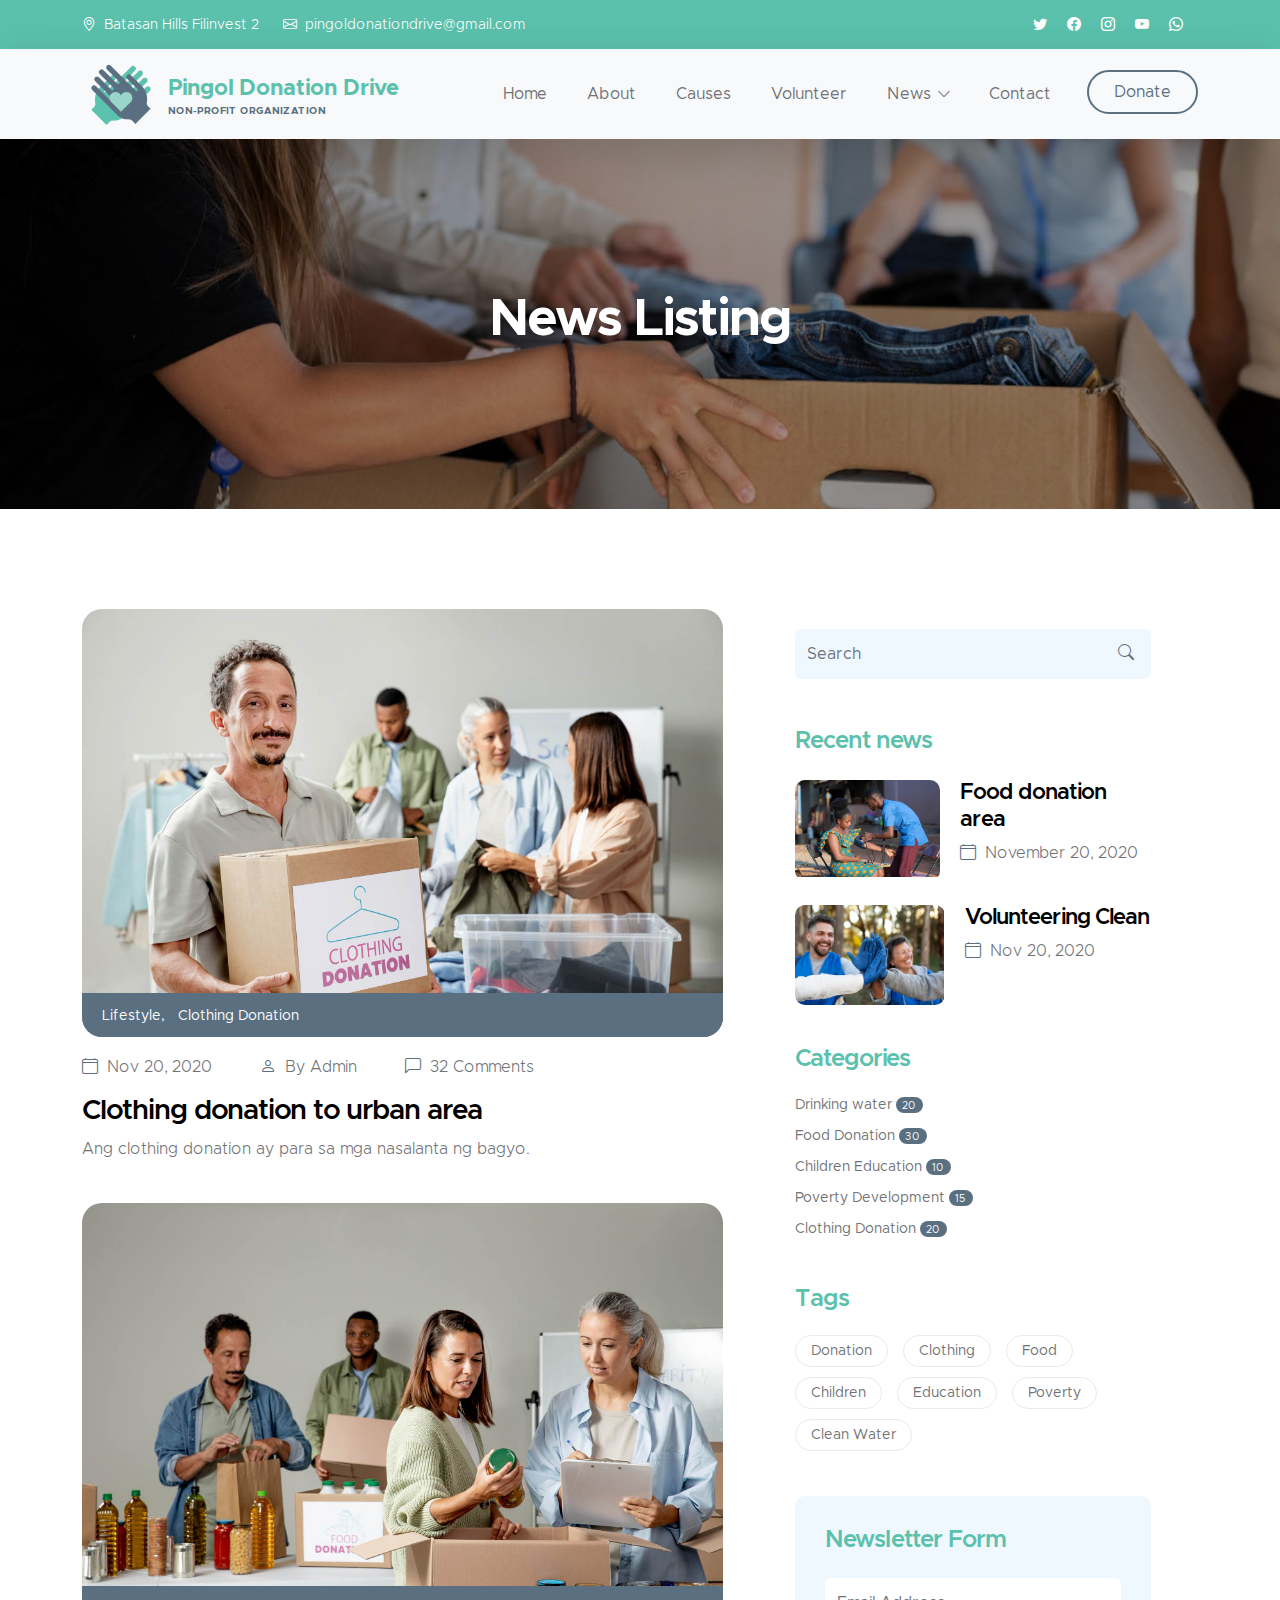
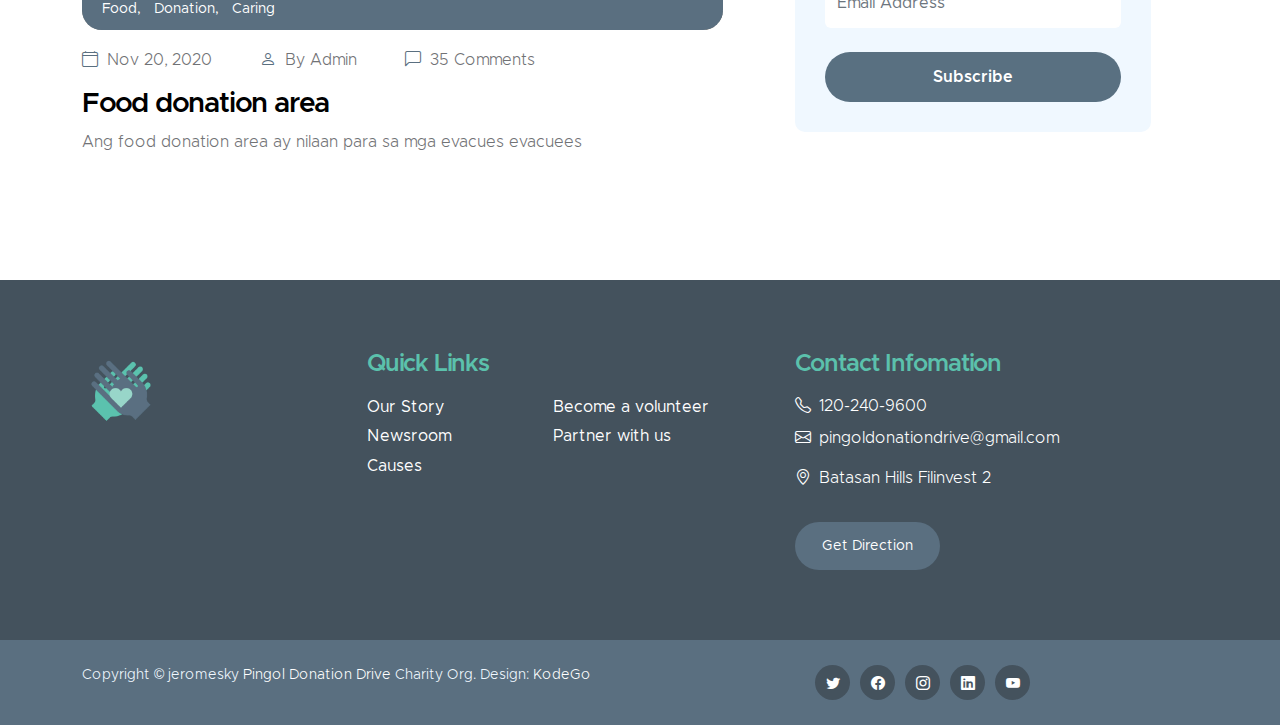
<file: news.html>
<!doctype html>
<html lang="en">
    <head>
        <meta charset="utf-8">
        <meta name="viewport" content="width=device-width, initial-scale=1">

        <meta name="description" content="">
        <meta name="author" content="">

        <title>Pingol Donation Drive- News Listing</title>

        <!-- CSS FILES -->        
        <link href="css/bootstrap.min.css" rel="stylesheet">

        <link href="css/bootstrap-icons.css" rel="stylesheet">

        <link href="css/pingol-donation-drive.css" rel="stylesheet">

    </head>
    
    <body>

        <header class="site-header">
            <div class="container">
                <div class="row">
                    
                    <div class="col-lg-8 col-12 d-flex flex-wrap">
                        <p class="d-flex me-4 mb-0">
                            <i class="bi-geo-alt me-2"></i>
                            Batasan Hills Filinvest 2
                        </p>

                        <p class="d-flex mb-0">
                            <i class="bi-envelope me-2"></i>

                            <a href="mailto:pingoldonationdrive@gmail.com">
                                pingoldonationdrive@gmail.com
                            </a>
                        </p>
                    </div>

                    <div class="col-lg-3 col-12 ms-auto d-lg-block d-none">
                        <ul class="social-icon">
                            <li class="social-icon-item">
                                <a href="#" class="social-icon-link bi-twitter"></a>
                            </li>

                            <li class="social-icon-item">
                                <a href="#" class="social-icon-link bi-facebook"></a>
                            </li>

                            <li class="social-icon-item">
                                <a href="#" class="social-icon-link bi-instagram"></a>
                            </li>

                            <li class="social-icon-item">
                                <a href="#" class="social-icon-link bi-youtube"></a>
                            </li>

                            <li class="social-icon-item">
                                <a href="#" class="social-icon-link bi-whatsapp"></a>
                            </li>
                        </ul>
                    </div>

                </div>
            </div>
        </header>

        <nav class="navbar navbar-expand-lg bg-light shadow-lg">
            <div class="container">
                <a class="navbar-brand" href="index.html">
                    <img src="images/logo.png" class="logo img-fluid" alt="">
                    <span>
                        Pingol Donation Drive
                        <small>Non-profit Organization</small>
                    </span>
                </a>

                <button class="navbar-toggler" type="button" data-bs-toggle="collapse" data-bs-target="#navbarNav" aria-controls="navbarNav" aria-expanded="false" aria-label="Toggle navigation">
                    <span class="navbar-toggler-icon"></span>
                </button>

                <div class="collapse navbar-collapse" id="navbarNav">
                    <ul class="navbar-nav ms-auto">
                        <li class="nav-item">
                            <a class="nav-link smoothscroll" href="index.html#section_1">Home</a>
                        </li>

                        <li class="nav-item">
                            <a class="nav-link smoothscroll" href="index.html#section_2">About</a>
                        </li>

                        <li class="nav-item">
                            <a class="nav-link smoothscroll" href="index.html#section_3">Causes</a>
                        </li>

                        <li class="nav-item">
                            <a class="nav-link smoothscroll" href="index.html#section_4">Volunteer</a>
                        </li>

                        <li class="nav-item dropdown">
                            <a class="nav-link click-scroll dropdown-toggle" href="index.html#section_5" id="navbarLightDropdownMenuLink" role="button" data-bs-toggle="dropdown" aria-expanded="false">News</a>

                            <ul class="dropdown-menu dropdown-menu-light" aria-labelledby="navbarLightDropdownMenuLink">
                                <li><a class="dropdown-item active" href="news.html">News Listing</a></li>

                                <li><a class="dropdown-item" href="news-detail.html">News Detail</a></li>
                            </ul>
                        </li>

                        <li class="nav-item">
                            <a class="nav-link smoothscroll" href="index.html#section_6">Contact</a>
                        </li>

                        <li class="nav-item ms-3">
                            <a class="nav-link custom-btn custom-border-btn btn" href="donate.html">Donate</a>
                        </li>
                    </ul>
                </div>
            </div>
        </nav>

        <main>

            <section class="news-detail-header-section text-center">
                <div class="section-overlay"></div>

                <div class="container">
                    <div class="row">

                        <div class="col-lg-12 col-12">
                            <h1 class="text-white">News Listing</h1>
                        </div>

                    </div>
                </div>
            </section>

            <section class="news-section section-padding">
                <div class="container">
                    <div class="row">

                        <div class="col-lg-7 col-12">
                            <div class="news-block">
                                <div class="news-block-top">
                                    <a href="news-detail.html">
                                        <img src="images/news/medium-shot-volunteers-with-clothing-donations.jpg" class="news-image img-fluid" alt="">
                                    </a>

                                    <div class="news-category-block">
                                        <a href="#" class="category-block-link">
                                            Lifestyle,
                                        </a>

                                        <a href="#" class="category-block-link">
                                            Clothing Donation
                                        </a>
                                    </div>
                                </div>

                                <div class="news-block-info">
                                    <div class="d-flex mt-2">
                                        <div class="news-block-date">
                                            <p>
                                                <i class="bi-calendar4 custom-icon me-1"></i>
                                                Nov 20, 2020
                                            </p>
                                        </div>

                                        <div class="news-block-author mx-5">
                                            <p>
                                                <i class="bi-person custom-icon me-1"></i>
                                                By Admin
                                            </p>
                                        </div>

                                        <div class="news-block-comment">
                                            <p>
                                                <i class="bi-chat-left custom-icon me-1"></i>
                                                32 Comments
                                            </p>
                                        </div>
                                    </div>

                                    <div class="news-block-title mb-2">
                                        <h4><a href="news-detail.html" class="news-block-title-link">Clothing donation to urban area</a></h4>
                                    </div>

                                    <div class="news-block-body">
                                        <p>Ang clothing donation ay para sa mga nasalanta ng bagyo.</p>
                                    </div>
                                </div>
                            </div>

                            <div class="news-block mt-3">
                                <div class="news-block-top">
                                    <a href="news-detail.html">
                                        <img src="images/news/medium-shot-people-collecting-foodstuff.jpg" class="news-image img-fluid" alt="">
                                    </a>

                                    <div class="news-category-block">
                                        <a href="#" class="category-block-link">
                                            Food,
                                        </a>

                                        <a href="#" class="category-block-link">
                                            Donation,
                                        </a>

                                        <a href="#" class="category-block-link">
                                            Caring
                                        </a>
                                    </div>
                                </div>

                                <div class="news-block-info">
                                    <div class="d-flex mt-2">
                                        <div class="news-block-date">
                                            <p>
                                                <i class="bi-calendar4 custom-icon me-1"></i>
                                                Nov 20, 2020
                                            </p>
                                        </div>

                                        <div class="news-block-author mx-5">
                                            <p>
                                                <i class="bi-person custom-icon me-1"></i>
                                                By Admin
                                            </p>
                                        </div>

                                        <div class="news-block-comment">
                                            <p>
                                                <i class="bi-chat-left custom-icon me-1"></i>
                                                35 Comments
                                            </p>
                                        </div>
                                    </div>

                                    <div class="news-block-title mb-2">
                                        <h4><a href="news-detail.html" class="news-block-title-link">Food donation area</a></h4>
                                    </div>

                                    <div class="news-block-body">
                                        <p>Ang food donation area ay nilaan para sa mga evacues evacuees</p>
                                    </div>
                                </div>
                            </div>
                        </div>

                        <div class="col-lg-4 col-12 mx-auto mt-4 mt-lg-0">
                            <form class="custom-form search-form" action="#" method="post" role="form">
                                <input class="form-control" type="search" placeholder="Search" aria-label="Search">

                                <button type="submit" class="form-control">
                                    <i class="bi-search"></i>
                                </button>
                            </form>

                            <h5 class="mt-5 mb-3">Recent news</h5>

                            <div class="news-block news-block-two-col d-flex mt-4">
                                <div class="news-block-two-col-image-wrap">
                                    <a href="news-detail.html">
                                        <img src="images/news/africa-humanitarian-aid-doctor.jpg" class="news-image img-fluid" alt="">
                                    </a>
                                </div>

                                <div class="news-block-two-col-info">
                                    <div class="news-block-title mb-2">
                                        <h6><a href="news-detail.html" class="news-block-title-link">Food donation area</a></h6>
                                    </div>

                                    <div class="news-block-date">
                                        <p>
                                            <i class="bi-calendar4 custom-icon me-1"></i>
                                            November 20, 2020
                                        </p>
                                    </div>
                                </div>
                            </div>

                            <div class="news-block news-block-two-col d-flex mt-4">
                                <div class="news-block-two-col-image-wrap">
                                    <a href="news-detail.html">
                                        <img src="images/news/close-up-happy-people-working-together.jpg" class="news-image img-fluid" alt="">
                                    </a>
                                </div>

                                <div class="news-block-two-col-info">
                                    <div class="news-block-title mb-2">
                                        <h6><a href="news-detail.html" class="news-block-title-link">Volunteering Clean</a></h6>
                                    </div>

                                    <div class="news-block-date">
                                        <p>
                                            <i class="bi-calendar4 custom-icon me-1"></i>
                                            Nov 20, 2020
                                        </p>
                                    </div>
                                </div>
                            </div>

                            <div class="category-block d-flex flex-column">
                                <h5 class="mb-3">Categories</h5>

                                <a href="#" class="category-block-link">
                                    Drinking water
                                    <span class="badge">20</span>
                                </a>

                                <a href="#" class="category-block-link">
                                    Food Donation
                                    <span class="badge">30</span>
                                </a>

                                <a href="#" class="category-block-link">
                                    Children Education
                                    <span class="badge">10</span>
                                </a>

                                <a href="#" class="category-block-link">
                                    Poverty Development
                                    <span class="badge">15</span>
                                </a>

                                <a href="#" class="category-block-link">
                                    Clothing Donation
                                    <span class="badge">20</span>
                                </a>
                            </div>

                            <div class="tags-block">
                                <h5 class="mb-3">Tags</h5>

                                <a href="#" class="tags-block-link">
                                    Donation
                                </a>

                                <a href="#" class="tags-block-link">
                                    Clothing
                                </a>

                                <a href="#" class="tags-block-link">
                                    Food
                                </a>

                                <a href="#" class="tags-block-link">
                                    Children
                                </a>

                                <a href="#" class="tags-block-link">
                                    Education
                                </a>

                                <a href="#" class="tags-block-link">
                                    Poverty
                                </a>

                                <a href="#" class="tags-block-link">
                                    Clean Water
                                </a>
                            </div>

                            <form class="custom-form subscribe-form" action="#" method="post" role="form">
                                <h5 class="mb-4">Newsletter Form</h5>

                                <input type="email" name="subscribe-email" id="subscribe-email" pattern="[^ @]*@[^ @]*" class="form-control" placeholder="Email Address" required>

                                <div class="col-lg-12 col-12">
                                    <button type="submit" class="form-control">Subscribe</button>
                                </div>
                            </form>
                        </div>

                    </div>
                </div>
            </section>
        </main>

        <footer class="site-footer">
            <div class="container">
                <div class="row">
                    <div class="col-lg-3 col-12 mb-4">
                        <img src="images/logo.png" class="logo img-fluid" alt="">
                    </div>

                    <div class="col-lg-4 col-md-6 col-12 mb-4">
                        <h5 class="site-footer-title mb-3">Quick Links</h5>

                        <ul class="footer-menu">
                            <li class="footer-menu-item"><a href="#" class="footer-menu-link">Our Story</a></li>

                            <li class="footer-menu-item"><a href="#" class="footer-menu-link">Newsroom</a></li>

                            <li class="footer-menu-item"><a href="#" class="footer-menu-link">Causes</a></li>

                            <li class="footer-menu-item"><a href="#" class="footer-menu-link">Become a volunteer</a></li>

                            <li class="footer-menu-item"><a href="#" class="footer-menu-link">Partner with us</a></li>
                        </ul>
                    </div>

                    <div class="col-lg-4 col-md-6 col-12 mx-auto">
                        <h5 class="site-footer-title mb-3">Contact Infomation</h5>

                        <p class="text-white d-flex mb-2">
                            <i class="bi-telephone me-2"></i>

                            <a href="tel: 120-240-9600" class="site-footer-link">
                                120-240-9600
                            </a>
                        </p>

                        <p class="text-white d-flex">
                            <i class="bi-envelope me-2"></i>

                            <a href="mailto:info@yourgmail.com" class="site-footer-link">
                                pingoldonationdrive@gmail.com                            </a>
                        </p>

                        <p class="text-white d-flex mt-3">
                            <i class="bi-geo-alt me-2"></i>
                            Batasan Hills Filinvest 2
                        </p>

                        <a href="#" class="custom-btn btn mt-3">Get Direction</a>
                    </div>
                </div>
            </div>

            <div class="site-footer-bottom">
                <div class="container">
                    <div class="row">

                        <div class="col-lg-6 col-md-7 col-12">
                            <p class="copyright-text mb-0">Copyright © jeromesky <a href="#">Pingol Donation Drive</a> Charity Org.
                        	Design: <a href="https://kodego.instructure.com/login/canvas" target="_blank">KodeGo</a></p>
                        </div>
                        
                        <div class="col-lg-6 col-md-5 col-12 d-flex justify-content-center align-items-center mx-auto">
                            <ul class="social-icon">
                                <li class="social-icon-item">
                                    <a href="#" class="social-icon-link bi-twitter"></a>
                                </li>

                                <li class="social-icon-item">
                                    <a href="#" class="social-icon-link bi-facebook"></a>
                                </li>

                                <li class="social-icon-item">
                                    <a href="#" class="social-icon-link bi-instagram"></a>
                                </li>

                                <li class="social-icon-item">
                                    <a href="#" class="social-icon-link bi-linkedin"></a>
                                </li>

                                <li class="social-icon-item">
                                    <a href="https://youtube.com/KodeGo" class="social-icon-link bi-youtube"></a>
                                </li>
                            </ul>
                        </div>
                        
                    </div>
                </div>
            </div>
        </footer>

        <!-- JAVASCRIPT FILES -->
        <script src="js/jquery.min.js"></script>
        <script src="js/bootstrap.min.js"></script>
        <script src="js/jquery.sticky.js"></script>
        <script src="js/counter.js"></script>
        <script src="js/custom.js"></script>

    </body>
</html>
</file>
<file: css/pingol-donation-drive.css>
@font-face {
    font-family: 'Metropolis';
    src: url('../fonts/Metropolis/Metropolis-Regular.woff2') format('woff2'),
        url('../fonts/Metropolis/Metropolis-Regular.woff') format('woff');
    font-weight: normal;
    font-style: normal;
    font-display: swap;
}

@font-face {
    font-family: 'Metropolis';
    src: url('../fonts/Metropolis/Metropolis-Light.woff2') format('woff2'),
        url('../fonts/Metropolis/Metropolis-Light.woff') format('woff');
    font-weight: 300;
    font-style: normal;
    font-display: swap;
}

@font-face {
    font-family: 'Metropolis';
    src: url('../fonts/Metropolis/Metropolis-SemiBold.woff2') format('woff2'),
        url('../fonts/Metropolis/Metropolis-SemiBold.woff') format('woff');
    font-weight: 600;
    font-style: normal;
    font-display: swap;
}

@font-face {
    font-family: 'Metropolis';
    src: url('../fonts/Metropolis/Metropolis-Bold.woff2') format('woff2'),
        url('../fonts/Metropolis/Metropolis-Bold.woff') format('woff');
    font-weight: bold;
    font-style: normal;
    font-display: swap;
}

/*---------------------------------------
  CUSTOM PROPERTIES ( VARIABLES )             
-----------------------------------------*/
:root {
  --white-color:                  #ffffff;
  --primary-color:                #5bc1ac;
  --secondary-color:              #5a6f80;
  --section-bg-color:             #f0f8ff;
  --site-footer-bg-color:         #44525d;
  --custom-btn-bg-color:          #597081;
  --custom-btn-bg-hover-color:    #5bc1ac;
  --dark-color:                   #000000;
  --p-color:                      #717275;
  --border-color:                 #e9eaeb;

  --body-font-family:             'Metropolis', sans-serif;

  --h1-font-size:                 52px;
  --h2-font-size:                 46px;
  --h3-font-size:                 32px;
  --h4-font-size:                 28px;
  --h5-font-size:                 24px;
  --h6-font-size:                 22px;
  --p-font-size:                  16px;
  --btn-font-size:                18px;
  --copyright-font-size:          14px;

  --border-radius-large:          100px;
  --border-radius-medium:         20px;
  --border-radius-small:          10px;

  --font-weight-light:            300;
  --font-weight-normal:           400;
  --font-weight-semibold:         600;
  --font-weight-bold:             700;
}

body {
  background-color: var(--white-color);
  font-family: var(--body-font-family); 
}


/*---------------------------------------
  TYPOGRAPHY               
-----------------------------------------*/

h2,
h3,
h4,
h5,
h6 {
  color: var(--dark-color);
}

h1,
h2,
h3,
h4,
h5,
h6 {
  font-weight: var(--font-weight-semibold);
  letter-spacing: -1px;
}

h1 {
  font-size: var(--h1-font-size);
  font-weight: var(--font-weight-bold);
  letter-spacing: -2px;
}

h2 {
  color: var(--secondary-color);
  font-size: var(--h2-font-size);
  letter-spacing: -2px;
}

h3 {
  font-size: var(--h3-font-size);
}

h4 {
  font-size: var(--h4-font-size);
}

h5 {
  color: var(--primary-color);
  font-size: var(--h5-font-size);
}

h6 {
  font-size: var(--h6-font-size);
}

p {
  color: var(--p-color);
  font-size: var(--p-font-size);
  font-weight: var(--font-weight-light);
}

ul li {
  color: var(--p-color);
  font-size: var(--p-font-size);
  font-weight: var(--font-weight-normal);
}

a, 
button {
  touch-action: manipulation;
  transition: all 0.3s;
}

a {
  color: var(--p-color);
  text-decoration: none;
}

a:hover {
  color: var(--primary-color);
}

b,
strong {
  font-weight: var(--font-weight-bold);
}


/*---------------------------------------
  SECTION               
-----------------------------------------*/
.section-padding {
  padding-top: 100px;
  padding-bottom: 100px;
}

.section-bg {
  background-color: var(--section-bg-color);
}

.section-overlay {
  background: rgba(0, 0, 0, 0.35);
  position: absolute;
  top: 0;
  left: 0;
  pointer-events: none;
  width: 100%;
  height: 100%;
}

.section-overlay + .container {
  position: relative;
}


/*---------------------------------------
  CUSTOM BLOCK               
-----------------------------------------*/
.custom-block-wrap {
  background: var(--white-color);
  border-radius: var(--border-radius-medium);
  position: relative;
  overflow: hidden;
  transition: all 0.5s;
}

.custom-block-wrap:hover {
  box-shadow: 0 1rem 3rem rgba(0,0,0,.175);
}

.custom-block-body {
  padding: 30px;
}

.custom-block-image {
  display: block;
  width: 100%;
  height: 100%;
  object-fit: cover;
}

.custom-block .custom-btn {
  border-radius: 0;
  display: block;
}


/*---------------------------------------
  PROGRESS BAR               
-----------------------------------------*/
.progress {
  background: var(--border-color);
  height: 5px;
}

.progress-bar {
  background: var(--secondary-color);
}


/*---------------------------------------
  CUSTOM ICON COLOR               
-----------------------------------------*/
.custom-icon {
  color: var(--secondary-color);
}


/*---------------------------------------
  CUSTOM LIST               
-----------------------------------------*/
.custom-list {
  margin-bottom: 0;
  padding-left: 0;
}

.custom-list-item {
  list-style: none;
  margin-top: 10px;
  margin-bottom: 10px;
}


/*---------------------------------------
  CUSTOM TEXT BOX               
-----------------------------------------*/
.custom-text-box {
  background: var(--white-color);
  border-radius: var(--border-radius-medium);
  margin-bottom: 24px;
  padding: 40px;
}

.custom-text-box-image {
  border-radius: var(--border-radius-medium);
  width: 100%;
  height: 100%;
  object-fit: cover;
}

.custom-text-box-icon {
  background: var(--section-bg-color);
  border-radius: var(--border-radius-large);
  color: var(--secondary-color);
  font-size: var(--h6-font-size);
  text-align: center;
  display: inline-block;
  vertical-align: middle;
  width: 25px;
  height: 25px;
  line-height: 30px;
}


/*---------------------------------------
  AVATAR IMAGE - TESTIMONIAL, AUTHOR               
-----------------------------------------*/
.avatar-image {
  border-radius: var(--border-radius-large);
  width: 65px;
  height: 65px;
  object-fit: cover;
}


/*---------------------------------------
  CUSTOM BUTTON               
-----------------------------------------*/
.custom-btn {
  background: var(--secondary-color);
  border: 2px solid transparent;
  border-radius: var(--border-radius-large);
  color: var(--white-color);
  font-size: var(--btn-font-size);
  font-weight: var(--font-weight-normal);
  line-height: normal;
  padding: 15px 25px;
}

.navbar-expand-lg .navbar-nav .nav-link.custom-btn {
  color: var(--custom-btn-bg-color);
  margin-top: 8px;
  padding: 12px 25px;
}

.custom-btn:hover {
  background: var(--primary-color);
  color: var(--white-color);
}

.custom-border-btn {
  background: transparent;
  border: 2px solid var(--custom-btn-bg-color);
  color: var(--primary-color);
}

.navbar-expand-lg .navbar-nav .nav-link.custom-btn:hover,
.custom-border-btn:hover {
  background: var(--custom-btn-bg-hover-color);
  border-color: transparent;
  color: var(--white-color);
}


/*---------------------------------------
  NAVIGATION              
-----------------------------------------*/
.navbar {
  background: var(--white-color);
  z-index: 9;
  padding-top: 0;
  padding-bottom: 0;
}

.navbar-brand {
  color: var(--primary-color);
  font-size: var(--h6-font-size);
  font-weight: var(--font-weight-bold);
}

.navbar-brand span {
  display: inline-block;
  vertical-align: middle;
}

.navbar-brand small {
  color: var(--secondary-color);
  display: block;
  font-size: 10px;
  line-height: normal;
  text-transform: uppercase;
}

.logo {
  width: 80px;
  height: auto;
}

.navbar-expand-lg .navbar-nav .nav-link {
  margin-right: 0;
  margin-left: 0;
  padding: 20px;
}

.navbar-nav .nav-link {
  display: inline-block;
  color: var(--p-color);
  font-size: var(--p-font-size);
  font-weight: var(--font-weight-medium);
  position: relative;
  padding-top: 15px;
  padding-bottom: 15px;
}

.navbar-nav .nav-link.active, 
.navbar-nav .nav-link:hover {
  background: transparent;
  color: var(--primary-color);
}

.dropdown-menu {
  background: var(--white-color);
  box-shadow: 0 1rem 3rem rgba(0,0,0,.175);
  border: 0;
  max-width: 50px;
  padding: 0;
  margin-top: 20px;
}

.dropdown-item {
  display: inline-block;
  color: var(--p-bg-color);
  font-size: var(--menu-font-size);
  font-weight: var(--font-weight-medium);
  position: relative;
  padding-top: 10px;
  padding-bottom: 10px;
}

.dropdown-menu li:last-child .dropdown-item {
  padding-top: 0;
}

.dropdown-item.active, 
.dropdown-item:active,
.dropdown-item:focus, 
.dropdown-item:hover {
  background: transparent;
  color: var(--primary-color);
}

.dropdown-toggle::after {
  content: "\f282";
  display: inline-block;
  font-family: bootstrap-icons !important;
  font-size: var(--copyright-font-size);
  font-style: normal;
  font-weight: normal !important;
  font-variant: normal;
  text-transform: none;
  line-height: 1;
  vertical-align: -.125em;
  -webkit-font-smoothing: antialiased;
  -moz-osx-font-smoothing: grayscale;
  position: relative;
  left: 2px;
  border: 0;
}

@media screen and (min-width: 992px) {
  .dropdown:hover .dropdown-menu {
    display: block;
    margin-top: 0;
  }
}

.navbar-toggler {
  border: 0;
  padding: 0;
  cursor: pointer;
  margin: 0;
  width: 30px;
  height: 35px;
  outline: none;
}

.navbar-toggler:focus {
  outline: none;
  box-shadow: none;
}

.navbar-toggler[aria-expanded="true"] .navbar-toggler-icon {
  background: transparent;
}

.navbar-toggler[aria-expanded="true"] .navbar-toggler-icon:before,
.navbar-toggler[aria-expanded="true"] .navbar-toggler-icon:after {
  transition: top 300ms 50ms ease, -webkit-transform 300ms 350ms ease;
  transition: top 300ms 50ms ease, transform 300ms 350ms ease;
  transition: top 300ms 50ms ease, transform 300ms 350ms ease, -webkit-transform 300ms 350ms ease;
  top: 0;
}

.navbar-toggler[aria-expanded="true"] .navbar-toggler-icon:before {
  transform: rotate(45deg);
}

.navbar-toggler[aria-expanded="true"] .navbar-toggler-icon:after {
  transform: rotate(-45deg);
}

.navbar-toggler .navbar-toggler-icon {
  background: var(--dark-color);
  transition: background 10ms 300ms ease;
  display: block;
  width: 30px;
  height: 2px;
  position: relative;
}

.navbar-toggler .navbar-toggler-icon:before,
.navbar-toggler .navbar-toggler-icon:after {
  transition: top 300ms 350ms ease, -webkit-transform 300ms 50ms ease;
  transition: top 300ms 350ms ease, transform 300ms 50ms ease;
  transition: top 300ms 350ms ease, transform 300ms 50ms ease, -webkit-transform 300ms 50ms ease;
  position: absolute;
  right: 0;
  left: 0;
  background: var(--dark-color);
  width: 30px;
  height: 2px;
  content: '';
}

.navbar-toggler .navbar-toggler-icon::before {
  top: -8px;
}

.navbar-toggler .navbar-toggler-icon::after {
  top: 8px;
}


/*---------------------------------------
  SITE HEADER              
-----------------------------------------*/
.site-header {
  background: var(--primary-color);
  padding-top: 15px;
  padding-bottom: 10px;
}

.site-header p,
.site-header p a,
.site-header .social-icon-link {
  color: var(--white-color);
  font-size: var(--copyright-font-size);
}

.site-header .social-icon {
  text-align: right;
}

.site-header .social-icon-link {
  background: transparent;
  width: inherit;
  height: inherit;
  line-height: inherit;
  margin-right: 15px;
}


/*---------------------------------------
  HERO & HERO SLIDE         
-----------------------------------------*/
.hero-section-full-height {
  height: 680px;
  min-height: 680px;
  position: relative;
}

.carousel:hover .carousel-control-next-icon, 
.carousel:hover .carousel-control-prev-icon {
  opacity: 1;
}

#hero-slide .carousel-item {
  height: 680px;
  min-height: 680px;
}

#hero-slide .carousel-caption {
  background: var(--white-color);
  clip-path: polygon(100% 100%, 100% 150px, 0 100%);
  color: var(--secondary-color);
  top: 1px;
  bottom: -1px;
  right: 0;
  left: auto;
  text-align: right;
  min-width: 680px;
  min-height: 680px;
  padding: 100px 100px 50px 100px;
}

.carousel-image {
  display: block;
  width: 100%;
  min-height: 680px;
}

#hero-slide .carousel-indicators-wrap {
  position: absolute;
  bottom: 0;
  right: 0;
  left: 0;
}

#hero-slide .carousel-indicators {
  margin-right: 0;
  margin-left: 22px;
  justify-content: inherit;
}

.carousel-control-next, 
.carousel-control-prev {
  opacity: 1;
}

.carousel-control-next-icon, 
.carousel-control-prev-icon {
  background-color: var(--secondary-color);
  border-radius: var(--border-radius-large);
  background-size: 60% 60%;
  width: 80px;
  height: 80px;
  opacity: 0;
  transition: all 0.5s;
}

.carousel-control-next-icon:hover, 
.carousel-control-prev-icon:hover {
  background-color: var(--primary-color);
}


/*---------------------------------------
  FEATURE BLOCK              
-----------------------------------------*/
.featured-block {
  text-align: center;
  transition: all 0.5s ease;
  min-height: 256px;
  padding: 15px;
}

.featured-block:hover {
  background: var(--white-color);
  border-radius: var(--border-radius-medium);
  box-shadow: 0 1rem 3rem rgba(0,0,0,.175);
}

.featured-block:hover .featured-block-image {
  transform: scale(0.75);
}

.featured-block-image {
  display: block;
  margin: auto;
  transition: all 0.5s;
}

.featured-block:hover .featured-block-text {
  margin-top: 0;
}

.featured-block-text {
  color: var(--primary-color);
  font-size: var(--h5-font-size);
  margin-top: 20px;
  transition: all 0.5s;
}


/*---------------------------------------
  ABOUT              
-----------------------------------------*/
.about-section {
  background-repeat: no-repeat;
  background-position: center;
  background-size: cover;
}

.about-image {
  border-radius: var(--border-radius-medium);
  display: block;
  width: 350px;
  height: 400px;
  object-fit: cover;
}

.custom-text-block {
  padding: 60px 40px;
}


/*---------------------------------------
  COUNTER NUMBERS              
-----------------------------------------*/
.counter-thumb {
  margin: 20px;
  margin-bottom: 0;
}

.counter-number,
.counter-text {
  color: var(--secondary-color);
  display: block;
}

.counter-number,
.counter-number-text {
  color: var(--primary-color);
  font-size: var(--h1-font-size);
  font-weight: var(--font-weight-bold);
  line-height: normal;
}


/*---------------------------------------
  VOLUNTEER              
-----------------------------------------*/
.volunteer-section {
  background: var(--secondary-color);
  position: relative;
  overflow: hidden;
}

.volunteer-section::after {
  content: "";
  background: var(--primary-color);
  border-radius: 50%;
  position: absolute;
  bottom: -110px;
  right: -80px;
  width: 350px;
  height: 350px;
}

.volunteer-form {
  background: var(--white-color);
  border-radius: var(--border-radius-medium);
  padding: 50px;
}

.volunteer-image {
  border-radius: 100%;
  display: block;
  margin: auto;
  width: 300px;
  height: 300px;
  object-fit: cover;
}

.volunteer-section .custom-block-body {
  max-width: 440px;
  margin: 0 auto;
}

.volunteer-section .custom-block-body p {
  line-height: 1.7;
}


/*---------------------------------------
  DONATE              
-----------------------------------------*/
.donate-section {
  background-image: url('../images/different-people-doing-volunteer-work.jpg');
  background-repeat: no-repeat;
  background-position: center;
  background-size: cover;
  position: relative;
  padding-top: 150px;
  padding-bottom: 150px;
}

.donate-form {
  background: var(--white-color);
  border-radius: var(--border-radius-medium);
  position: relative;
  overflow: hidden;
  padding: 50px;
}


/*---------------------------------------
  NEWS         
-----------------------------------------*/
.news-detail-header-section {
  background-image: url('../images/news/close-up-volunteer-oganizing-stuff-donation.jpg');
  background-repeat: no-repeat;
  background-position: center;
  background-size: cover;
  position: relative;
  padding-top: 150px;
  padding-bottom: 150px;
}

.news-block-top {
  border-radius: var(--border-radius-medium);
  position: relative;
  overflow: hidden;
}

.news-block-two-col-image-wrap {
  border-radius: var(--border-radius-small);
  position: relative;
  overflow: hidden;
  width: 150px;
  margin-right: 20px;
}

.news-category-block {
  background: var(--secondary-color);
  position: absolute;
  bottom: 0;
  right: 0;
  left: 0;
  padding: 10px 20px;
}

.news-category-block .category-block-link {
  color: var(--white-color);
  margin-right: 10px;
}

.news-block-info {
  padding-top: 10px;
  padding-bottom: 10px;
}

.news-block-title-link {
  color: var(--dark-color);
}

.news-detail-image {
  display: block;
  border-radius: var(--border-radius-medium);
}

blockquote {
  background: var(--section-bg-color);
  border-radius: var(--border-radius-small);
  font-size: var(--h5-font-size);
  font-weight: var(--font-weight-semibold);
  color: var(--site-footer-bg-color);
  margin-top: 30px;
  margin-bottom: 30px;
  padding: 90px 50px 50px 50px;
  text-align: center;
}

blockquote::before {
  content: "“";
  color: var(--custom-btn-bg-color);
  font-size: 100px;
  line-height: 1rem;
  display: block;
}

.author-comment-link {
  font-size: var(--copyright-font-size);
  font-weight: var(--font-weight-semibold);
}

.search-form {
  margin-top: 20px;
}

.category-block,
.subscribe-form {
  margin-top: 40px;
  margin-bottom: 40px;
}

.category-block-link {
  font-size: var(--copyright-font-size);
  margin-top: 5px;
  margin-bottom: 5px;
}

.category-block-link:hover {
  color: var(--primary-color);
}

.badge {
  background: var(--secondary-color);
  border-radius: var(--border-radius-medium);
  font-weight: var(--font-weight-normal);
  line-height: normal;
  padding-bottom: 2px;
}

.tags-block-link {
  border: 1px solid var(--border-color);
  border-radius: var(--border-radius-medium);
  display: inline-block;
  font-size: var(--copyright-font-size);
  line-height: normal;
  margin-right: 10px;
  margin-top: 5px;
  margin-bottom: 5px;
  padding: 8px 15px;
}

.tags-block-link:hover {
  border-color: var(--dark-color);
  color: var(--dark-color);
}

.cta-section {
  position: relative;
  overflow: hidden;
}

.cta-section::before {
  content: "";
  background-color: var(--primary-color);
  border-radius: 50%;
  position: absolute;
  top: -100px;
  left: -30px;
  margin: auto;
  width: 200px;
  height: 200px;
}

.cta-section::after {
  content: "";
  border: 20px solid var(--custom-btn-bg-color);
  border-radius: 50%;
  position: absolute;
  bottom: -100px;
  right: 0;
  left: 0;
  margin: auto;
  width: 150px;
  height: 150px;
}


/*---------------------------------------
  TESTIMONIAL CAROUSEL              
-----------------------------------------*/
.testimonial-section {
  position: relative;
  overflow: hidden;
  text-align: center;
}

.testimonial-section::before {
  content: "";
  background-color: var(--primary-color);
  border-radius: 50%;
  position: absolute;
  top: -100px;
  left: -30px;
  margin: auto;
  width: 250px;
  height: 250px;
}

.testimonial-section::after {
  content: "";
  background: var(--custom-btn-bg-color);
  border-radius: 50%;
  position: absolute;
  bottom: -110px;
  right: -80px;
  width: 350px;
  height: 350px;
}

#testimonial-carousel .carousel-caption {
  position: relative;
  right: 0;
  bottom: 0;
  left: 0;
}

#testimonial-carousel .carousel-title {
  background: var(--section-bg-color);
  line-height: normal;
  margin-bottom: 30px;
}

#testimonial-carousel .carousel-title::before {
  content: open-quote;
  color: var(--p-color);
  font-size: var(--h1-font-size);
  position: relative;
  top: 10px;
  right: 10px;
}

#testimonial-carousel .carousel-title::after {
  content: close-quote;
  color: var(--p-color);
  font-size: var(--h1-font-size);
  position: relative;
  top: 10px;
  left: 10px;
}

#testimonial-carousel .carousel-title {
  quotes: "“" "”" "‘" "’";
}

#testimonial-carousel .carousel-name {
  background: var(--primary-color);
  border-radius: var(--border-radius-medium);
  position: relative;
  overflow: hidden;
  padding: 10px 20px;
}

#testimonial-carousel .carousel-name::before {
  content: "";
  position: absolute;
  top: -10px;
  right: 0;
  left: 0;
  width: 0;
  height: 0;
  margin: auto;
  border-left: 10px solid transparent;
  border-right: 10px solid transparent;
  border-bottom: 10px solid var(--primary-color);
}

.carousel-name-title {
  font-weight: var(--font-weight-semibold);
}

#testimonial-carousel .carousel-indicators {
  position: relative;
  top: 150px;
  bottom: auto;
  margin-top: 50px;
  margin-bottom: 150px;
}

#testimonial-carousel .carousel-indicators li {
  text-indent: inherit;
  background: transparent;
  margin: 0 10px; 
}

#testimonial-carousel .carousel-indicators li,
#testimonial-carousel .carousel-indicators li::before {
  width: 45px;
  height: 45px; 
}

#testimonial-carousel .carousel-indicators .avatar-image {
  width: 45px;
  height: 45px; 
}

#testimonial-carousel .carousel-indicators .active,
#testimonial-carousel .carousel-indicators .active .avatar-image {
  background: transparent;
  width: 50px; 
  height: 50px;
}


/*---------------------------------------
  CONTACT               
-----------------------------------------*/
.contact-section {
  background: var(--white-color);
}

.contact-form {
  background: var(--section-bg-color);
  border-radius: var(--border-radius-small);
  padding: 40px;
}

.contact-info-wrap {
  padding-top: 40px;
}

.contact-image-wrap {
  border-bottom: 1px solid rgba(0, 0, 0, 0.05);
  margin-top: 20px;
  margin-bottom: 30px;
  padding-bottom: 30px;
  width: 100%;
}


/*---------------------------------------
  CUSTOM FORM               
-----------------------------------------*/
.custom-form .form-control,
.input-group-file {
  background-color: var(--section-bg-color);
  box-shadow: none;
  border: 0;
  color: var(--p-color);
  margin-bottom: 24px;
  padding-top: 13px;
  padding-bottom: 13px;
  outline: none;
}

.custom-form .form-control:hover,
.custom-form .form-control:focus {
  border-color: var(--secondary-color);
}

.custom-form label {
  margin-bottom: 10px;
}

.custom-form .form-check-group {
  margin-bottom: 20px;
}

.donate-form .form-check-group-donation-frequency {
  padding-right: 0;
}

.form-check-group-donation-frequency + .form-check-group-donation-frequency {
  padding-right: 12px;
  padding-left: 0;
}

.form-check-group-donation-frequency .form-check-label {
  font-weight: var(--font-weight-semibold);
}

#DonationFrequencyOne {
  border-top-right-radius: 0;
  border-bottom-right-radius: 0;
}

#DonationFrequencyMonthly {
  border-top-left-radius: 0;
  border-bottom-left-radius: 0;
}

.custom-form .form-check-radio {
  position: relative;
  height: 100%;
  padding-left: 0;
}

.custom-form .input-group-text {
  background: var(--secondary-color);
  border: 0;
  color: var(--white-color);
}

.custom-form .form-check-radio .form-check-label {
  position: absolute;
  top: 50%;
  left: 50%;
  transform: translate(-50%, -50%);
  text-align: center;
}

.form-check-radio .form-check-input[type=radio] {
  background-color: var(--section-bg-color);
  border-radius: .25rem;
  border: 0;
  box-shadow: none;
  outline: none;
  width: 100%;
  margin-top: 0;
  margin-left: 0;
  padding: 25px 50px;
  transition: all 0.5s;
}

.form-check-radio .form-check-input:checked[type=radio] {
  background-image: none;
}

.form-check-radio .form-check-input:checked[type=radio] + .form-check-label,
.form-check-radio .form-check-input:hover + .form-check-label,
.form-check-radio .form-check-input:checked + .form-check-label {
  color: var(--white-color);
}

.form-check-radio .form-check-input:hover,
.form-check-radio .form-check-input:checked {
  background-color: var(--secondary-color);
  border-color: var(--white-color);
}

.input-group-file {
  border-radius: .25rem;
  padding: 13px .75rem;
}

.input-group-file input[type=file] {
  width: 0.1px;
  height: 0.1px;
  opacity: 0;
  overflow: hidden;
  position: absolute;
  z-index: -1;
  padding: 0;
}

.input-group-file .input-group-text {
  background: transparent;
  color: inherit;
  margin-bottom: 0;
  padding: 0;
}

.custom-form button[type="submit"] {
  background: var(--custom-btn-bg-color);
  border: none;
  border-radius: var(--border-radius-large);
  color: var(--white-color);
  font-size: var(--p-font-size);
  font-weight: var(--font-weight-semibold);
  transition: all 0.3s;
  margin-bottom: 0;
}

.custom-form button[type="submit"]:hover,
.custom-form button[type="submit"]:focus {
  background: var(--custom-btn-bg-hover-color);
  border-color: transparent;
}


/*---------------------------------------
  CONTACT SEARCH & DONATE & SUBCRIBE FORM              
-----------------------------------------*/
.contact-form .form-control {
  background: var(--white-color);
}

.search-form {
  position: relative;
}

.search-form .form-control {
  padding-right: 50px;
}

.search-form button[type="submit"] {
  background: transparent;
  position: absolute;
  top: 0;
  right: 0;
  color: var(--p-color);
  width: 50px;
  padding: 12px;
}

.search-form button[type="submit"]:hover {
  background: transparent;
  color: var(--dark-color);
}

.subscribe-form {
  background: var(--section-bg-color);
  border-radius: var(--border-radius-small);
  padding: 30px;
}

.subscribe-form .form-control {
  background: var(--white-color);
}

.donate-form .form-control {
  margin-bottom: 0;
}


/*---------------------------------------
  SITE FOOTER              
-----------------------------------------*/
.site-footer {
  background-color: var(--site-footer-bg-color);
  padding-top: 70px;
}

.site-footer-bottom {
  background-color: var(--secondary-color);
  position: relative;
  z-index: 2;
  margin-top: 70px;
  padding-top: 25px;
  padding-bottom: 25px;
}

.site-footer-bottom a {
	color: var(--white-color);
}

.site-footer-bottom a:hover {
	color: #FF6;
}

.site-footer-link {
  color: var(--white-color);
}

.copyright-text {
  color: var(--section-bg-color);
  font-size: var(--copyright-font-size);
  margin-right: 30px;
}

.site-footer .custom-btn {
  font-size: var(--copyright-font-size);
}

.site-footer .custom-btn:hover {
  background: var(--primary-color);
}


/*---------------------------------------
  FOOTER MENU               
-----------------------------------------*/
.footer-menu {
  column-count: 2;
  margin: 0;
  padding: 0;
}

.footer-menu-item {
  list-style: none;
  display: block;
}

.footer-menu-link {
  font-size: var(--p-font-size);
  color: var(--white-color);
  display: inline-block;
  vertical-align: middle;
  margin-right: 10px;
  margin-bottom: 5px;
}


/*---------------------------------------
  SOCIAL ICON               
-----------------------------------------*/
.social-icon {
  margin: 0;
  padding: 0;
}

.social-icon-item {
  list-style: none;
  display: inline-block;
  vertical-align: top;
}

.social-icon-link {
  background: var(--site-footer-bg-color);
  border-radius: var(--border-radius-large);
  color: var(--white-color);
  font-size: var(--copyright-font-size);
  display: block;
  margin-right: 5px;
  text-align: center;
  width: 35px;
  height: 35px;
  line-height: 38px;
}

.social-icon-link:hover {
  background: var(--primary-color);
  color: var(--white-color);
}


/*---------------------------------------
  RESPONSIVE STYLES               
-----------------------------------------*/
@media screen and (min-width: 1600px) {
  .featured-block {
    min-height: inherit;
  }

  .volunteer-section::after {
    width: 450px;
    height: 450px;
  }
  
  .volunteer-image {
    width: 350px;
    height: 350px;
  }
}

@media screen and (max-width: 1170px) {
  #hero-slide .carousel-image {
    height: 100%;
    object-fit: cover;
  }
}

@media screen and (max-width: 991px) {
  h1 {
    font-size: 42px;
  }

  h2 {
    font-size: 36px;
  }

  h3 {
    font-size: 32px;
  }

  h4 {
    font-size: 28px;
  }

  h5 {
    font-size: 20px;
  }

  h6 {
    font-size: 18px;
  }

  .section-padding {
    padding-top: 50px;
    padding-bottom: 50px;
  }

  .hero-form {
    padding-bottom: 40px;
  }

  .donate-form {
    padding: 35px;
  }

  .navbar {
    padding-top: 6px;
    padding-bottom: 6px;
  }

  .navbar-expand-lg .navbar-nav {
    padding-bottom: 30px;
  }

  .navbar-expand-lg .navbar-nav .nav-link {
    padding: 8px 20px;
  }
  
  .dropdown:hover .dropdown-menu {
    display: block;
    position: relative;
    margin-top: 5px;
    margin-bottom: 20px;
    left: 20px;
  }

  .site-header .social-icon {
    text-align: left;
    margin-top: 5px;
  }

  .hero-section-full-height {
    height: inherit;
  }

  .carousel:hover .carousel-control-next-icon, 
  .carousel:hover .carousel-control-prev-icon {
    opacity: 1;
  }

  #hero-slide .carousel-item {
    height: inherit;
  }

  .carousel-control-prev {
    left: 12px;
  }

  .carousel-control-next {
    right: 12px;
  }

  .carousel-control-next-icon, 
  .carousel-control-prev-icon {
    opacity: 1;
    width: 60px;
    height: 60px;
  }

  .news-detail-header-section {
    padding-top: 100px;
    padding-bottom: 100px;
  }

  .cta-section::before {
    width: 150px;
    height: 150px;
  }

  .cta-section::after {
    bottom: -60px;
    width: 100px;
    height: 100px;
  }

  .cta-section .row {
    padding-top: 50px;
    padding-bottom: 50px;
  }

  .volunteer-section::after {
    width: 300px;
    height: 300px;
  }

  .testimonial-section::before {
    width: 150px;
    height: 150px;
  }

  .testimonial-section::after {
    width: 200px;
    height: 200px;
  }

  #testimonial-carousel .carousel-caption {
    padding-top: 0;
  }

  blockquote {
    padding: 70px 30px 30px 30px;
  }

  .about-image {
    width: inherit;
    height: 450px;
  }

  .volunteer-image {
    width: 250px;
    height: 250px;
    margin: 0;
  }

  .custom-text-block {
    padding: 20px 0 0 0;
  }

  .custom-text-box,
  .volunteer-form {
    padding: 30px;
  }

  .counter-number, 
  .counter-number-text {
    font-size: var(--h2-font-size);
  }

  .contact-info-wrap {
    padding-top: 0;
  }

  .site-footer {
    padding-top: 50px;
  }

  .copyright-text-wrap {
    justify-content: center;
  }

  .site-footer-bottom {
    text-align: center;
    margin-top: 50px;
  }

  .site-footer-bottom .footer-menu {
    margin-top: 10px;
    margin-bottom: 10px;
  }
}

@media screen and (max-width: 580px) {
  .hero-section-full-height,
  #hero-slide .carousel-item,
  .carousel-image {
    min-height: 520px;
  }

  #hero-slide .carousel-caption {
    clip-path: polygon(100% 100%, 100% 100px, 0 100%);
    padding-right: 50px;
    min-width: inherit;
    min-height: inherit;
  }
}

@media screen and (max-width: 480px) {
  h1 {
    font-size: 40px;
  }

  h2 {
    font-size: 28px;
  }

  h3 {
    font-size: 26px;
  }

  h4 {
    font-size: 22px;
  }

  h5 {
    font-size: 20px;
  }

  #hero-slide .carousel-caption {
    min-width: inherit;
    padding-bottom: 30px;
  }

  .carousel-control-next-icon, 
  .carousel-control-prev-icon {
    width: 45px;
    height: 45px;
  }

  .volunteer-image {
    width: 150px;
    height: 150px;
  }

  .volunteer-section::after {
    width: 200px;
    height: 200px;
  }

  .testimonial-section::before {
    top: -50px;
    width: 100px;
    height: 100px;
  }

  .testimonial-section::after {
    bottom: -150px;
    width: 200px;
    height: 200px;
  }

  .social-share .tags-block {
    margin-bottom: 10px;
  }

  .donate-form {
    padding: 25px;
  }
}
</file>
